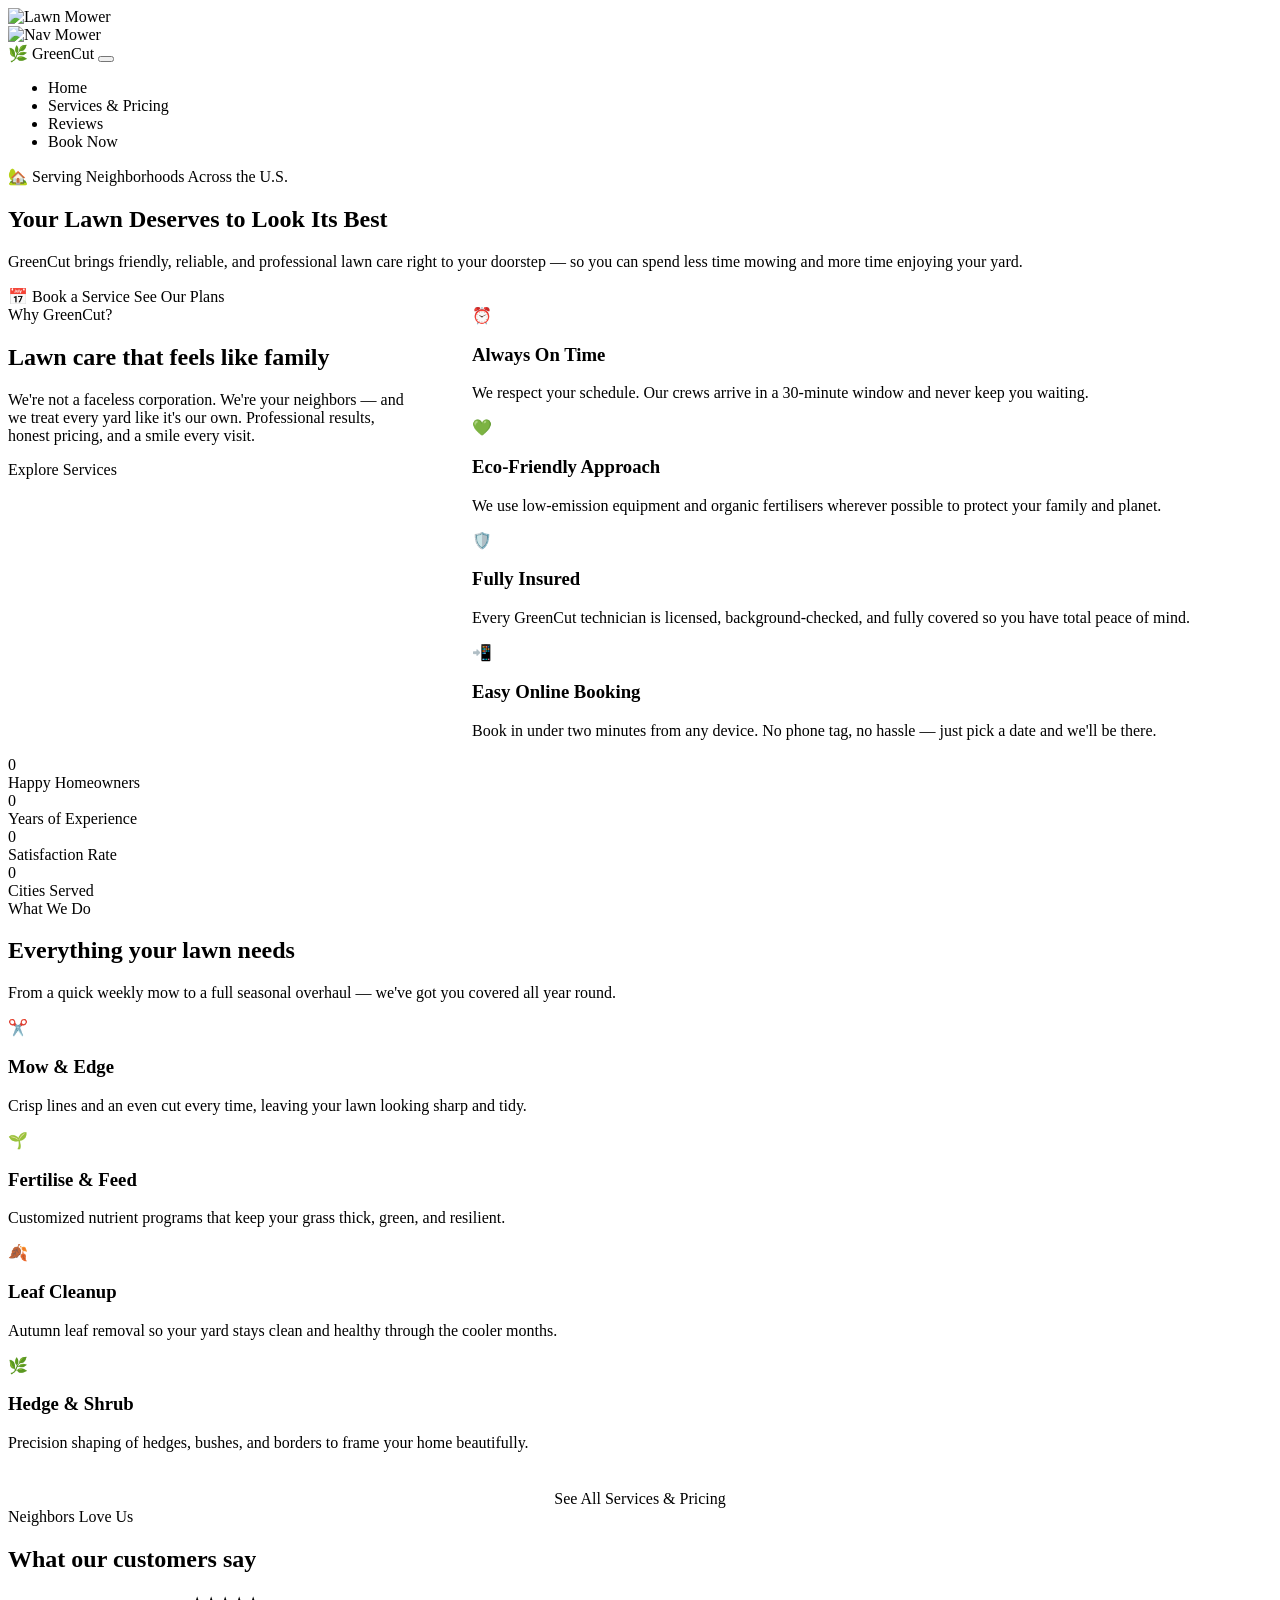
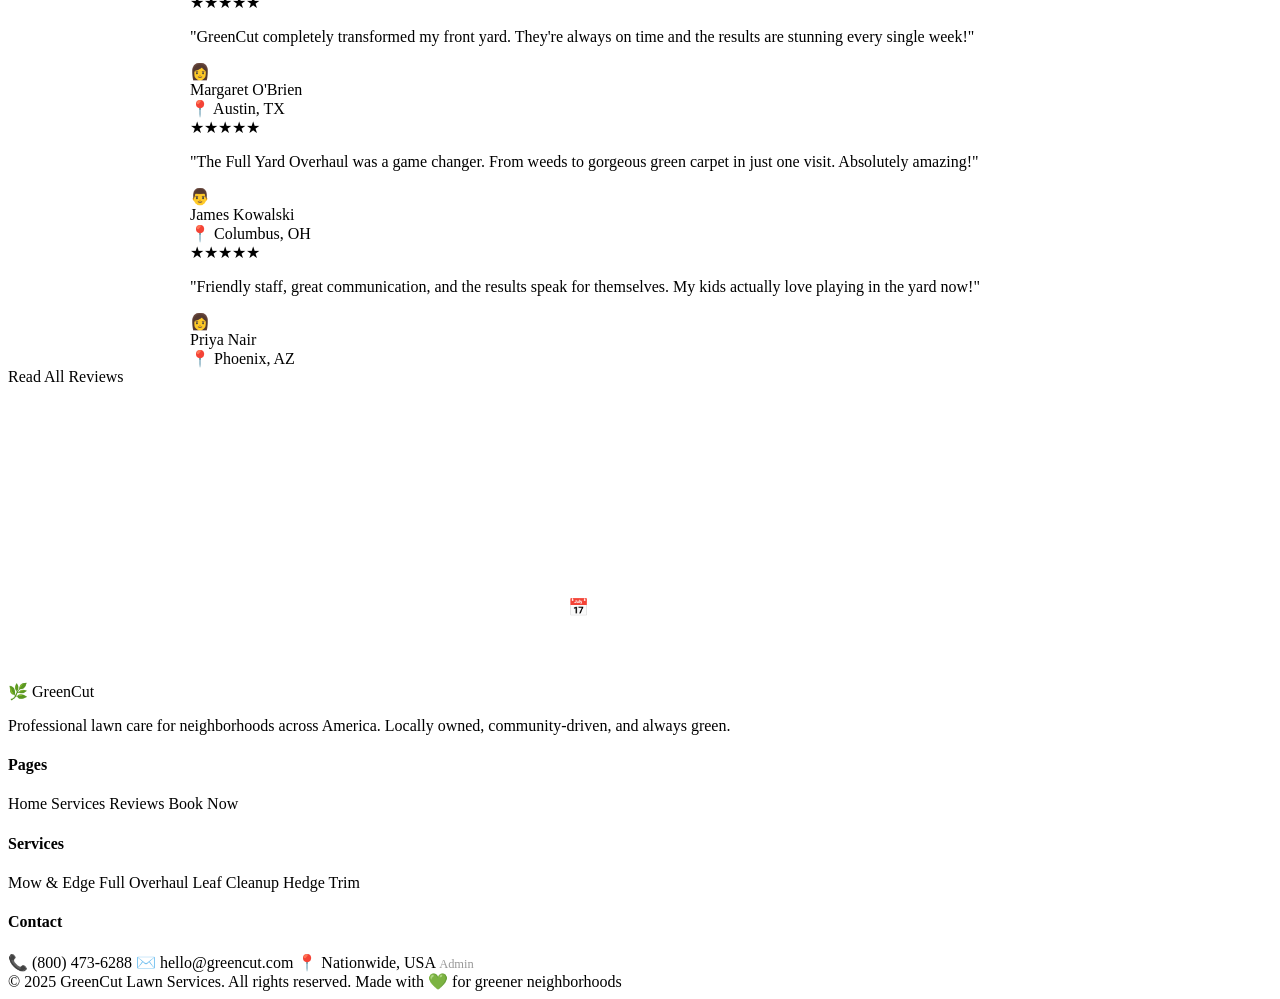
<file: src/main/resources/templates/index.html>
<!DOCTYPE html>
<html lang="en" xmlns:th="http://www.thymeleaf.org">
<head>
  <meta charset="UTF-8"/>
  <meta name="viewport" content="width=device-width, initial-scale=1.0"/>
  <title th:text="${company.name} + ' – Lawn Care in ' + ${company.city}">Company Name – Lawn Care</title>
  <link rel="stylesheet" th:href="@{/style.css}"/>
</head>
<body>

<!-- TOAST -->
<div id="gc-toast" class="toast"></div>

<!-- SIDEBAR MOWER -->
<div id="sidebar-mower">
  <img th:src="@{/lawnmover.png}" alt="Lawn Mower">
  <div id="mower-trail"></div>
</div>

<!-- NAVBAR -->
<nav id="navbar">
  <div id="nav-cut-overlay"></div>
  <img id="nav-mower" th:src="@{/lawnmover.png}" alt="Nav Mower">

  <div class="nav-inner">
    <a class="nav-logo" th:href="@{/}">
      <span class="logo-leaf">🌿</span> <span th:text="${company.name}">GreenCut</span>
    </a>
    <button class="hamburger" aria-label="Menu">
      <span></span><span></span><span></span>
    </button>
    <ul class="nav-links">
      <li><a th:href="@{/}" class="active">Home</a></li>
      <li><a th:href="@{/services}">Services & Pricing</a></li>
      <li><a th:href="@{/reviews}">Reviews</a></li>
      <li><a th:href="@{/booking}" class="nav-cta">Book Now</a></li>
    </ul>
  </div>
</nav>

<!-- HERO -->
<section class="hero">
  <div class="hero-content">
    <span class="hero-eyebrow" th:text="'🏡 Serving ' + ${company.city} + ' Since ' + ${company.foundedYear}">🏡 Serving Neighborhoods Across the U.S.</span>
    <h1>Your Lawn Deserves to Look Its Best</h1>
    <p th:text="${company.name} + ' brings friendly, reliable, and professional lawn care right to your doorstep — so you can spend less time mowing and more time enjoying your yard.'">
      GreenCut brings friendly, reliable, and professional lawn care right to your doorstep — so you can spend less time mowing and more time enjoying your yard.
    </p>
    <div class="hero-btns">
      <a th:href="@{/booking}" class="btn btn-primary">📅 Book a Service</a>
      <a th:href="@{/services}" class="btn btn-outline">See Our Plans</a>
    </div>
  </div>
</section>

<!-- WHY GREENCUT -->
<div class="section">
  <div style="display:flex;align-items:flex-start;gap:64px;flex-wrap:wrap">
    <div style="flex:1;min-width:280px">
      <span class="section-tag" th:text="'Why ' + ${company.name} + '?'">Why GreenCut?</span>
      <h2 class="section-heading">Lawn care that feels like family</h2>
      <p class="section-sub">We're not a faceless corporation. We're your neighbors — and we treat every yard like it's our own. Professional results, honest pricing, and a smile every visit.</p>
      <a th:href="@{/services}" class="btn btn-green" style="margin-top:28px">Explore Services</a>
    </div>
    <div class="card-grid" style="flex:2;min-width:280px;margin-top:0">
      <div class="card">
        <div class="card-icon">⏰</div>
        <h3>Always On Time</h3>
        <p>We respect your schedule. Our crews arrive in a 30-minute window and never keep you waiting.</p>
      </div>
      <div class="card">
        <div class="card-icon">💚</div>
        <h3>Eco-Friendly Approach</h3>
        <p>We use low-emission equipment and organic fertilisers wherever possible to protect your family and planet.</p>
      </div>
      <div class="card">
        <div class="card-icon">🛡️</div>
        <h3>Fully Insured</h3>
        <p>Every <span th:text="${company.name}">GreenCut</span> technician is licensed, background-checked, and fully covered so you have total peace of mind.</p>
      </div>
      <div class="card">
        <div class="card-icon">📲</div>
        <h3>Easy Online Booking</h3>
        <p>Book in under two minutes from any device. No phone tag, no hassle — just pick a date and we'll be there.</p>
      </div>
    </div>
  </div>
</div>

<div class="stripe-divider"></div>

<!-- STATS STRIP -->
<div class="stats-strip">
  <div class="stats-inner">
    <div class="stat-item">
      <div class="stat-num count-up" th:attr="data-target=${company.yardsServed}" data-suffix="+">0</div>
      <div class="stat-label">Happy Homeowners</div>
    </div>
    <div class="stat-item">
      <div class="stat-num count-up" th:attr="data-target=${company.yearsExperience}" data-suffix=" yrs">0</div>
      <div class="stat-label">Years of Experience</div>
    </div>
    <div class="stat-item">
      <div class="stat-num count-up" data-target="98" data-suffix="%">0</div>
      <div class="stat-label">Satisfaction Rate</div>
    </div>
    <div class="stat-item">
      <div class="stat-num count-up" data-target="32" data-suffix="">0</div>
      <div class="stat-label">Cities Served</div>
    </div>
  </div>
</div>

<!-- OUR SERVICES PREVIEW -->
<div class="bg-pale">
  <div class="section">
    <div class="centered">
      <span class="section-tag">What We Do</span>
      <h2 class="section-heading">Everything your lawn needs</h2>
      <p class="section-sub">From a quick weekly mow to a full seasonal overhaul — we've got you covered all year round.</p>
    </div>
    <div class="card-grid">
      <div class="card">
        <div class="card-icon">✂️</div>
        <h3>Mow & Edge</h3>
        <p>Crisp lines and an even cut every time, leaving your lawn looking sharp and tidy.</p>
      </div>
      <div class="card">
        <div class="card-icon">🌱</div>
        <h3>Fertilise & Feed</h3>
        <p>Customized nutrient programs that keep your grass thick, green, and resilient.</p>
      </div>
      <div class="card">
        <div class="card-icon">🍂</div>
        <h3>Leaf Cleanup</h3>
        <p>Autumn leaf removal so your yard stays clean and healthy through the cooler months.</p>
      </div>
      <div class="card">
        <div class="card-icon">🌿</div>
        <h3>Hedge & Shrub</h3>
        <p>Precision shaping of hedges, bushes, and borders to frame your home beautifully.</p>
      </div>
    </div>
    <div style="text-align:center;margin-top:38px">
      <a th:href="@{/services}" class="btn btn-green">See All Services & Pricing</a>
    </div>
  </div>
</div>

<!-- TESTIMONIAL SNIPPET -->
<div class="section centered">
  <span class="section-tag">Neighbors Love Us</span>
  <h2 class="section-heading">What our customers say</h2>
  <div class="reviews-grid" style="max-width:900px;margin:0 auto">
    <div class="review-card">
      <div class="stars">★★★★★</div>
      <p class="review-text" th:text="'&quot;' + ${company.name} + ' completely transformed my front yard. They are always on time and the results are stunning every single week!&quot;'">"GreenCut completely transformed my front yard. They're always on time and the results are stunning every single week!"</p>
      <div class="reviewer">
        <div class="reviewer-avatar">👩</div>
        <div class="reviewer-info"><div class="name">Margaret O'Brien</div><div class="location">📍 Austin, TX</div></div>
      </div>
    </div>
    <div class="review-card">
      <div class="stars">★★★★★</div>
      <p class="review-text">"The Full Yard Overhaul was a game changer. From weeds to gorgeous green carpet in just one visit. Absolutely amazing!"</p>
      <div class="reviewer">
        <div class="reviewer-avatar">👨</div>
        <div class="reviewer-info"><div class="name">James Kowalski</div><div class="location">📍 Columbus, OH</div></div>
      </div>
    </div>
    <div class="review-card">
      <div class="stars">★★★★★</div>
      <p class="review-text">"Friendly staff, great communication, and the results speak for themselves. My kids actually love playing in the yard now!"</p>
      <div class="reviewer">
        <div class="reviewer-avatar">👩</div>
        <div class="reviewer-info"><div class="name">Priya Nair</div><div class="location">📍 Phoenix, AZ</div></div>
      </div>
    </div>
  </div>
  <a th:href="@{/reviews}" class="btn btn-green" style="margin-top:36px">Read All Reviews</a>
</div>

<!-- CTA BANNER -->
<div style="background:linear-gradient(135deg,var(--green-dark),var(--green-main));color:#fff;padding:64px 28px;text-align:center">
  <h2 style="font-size:clamp(1.6rem,3.5vw,2.5rem);margin-bottom:14px">Ready for a greener yard?</h2>
  <p style="opacity:.85;font-size:1.05rem;margin-bottom:30px">Book your first service today and get a free lawn health assessment with every visit.</p>
  <a th:href="@{/booking}" class="btn btn-primary" style="font-size:1.05rem;padding:15px 38px">📅 Book My Service</a>
</div>

<!-- FOOTER -->
<footer>
  <div class="footer-inner">
    <div class="footer-brand">
      <div class="logo">🌿 <span th:text="${company.name}">GreenCut</span></div>
      <p th:text="'Professional lawn care for ' + ${company.city} + ' and surrounding areas. Locally owned, community-driven, and always green.'">
        Professional lawn care for neighborhoods across America. Locally owned, community-driven, and always green.
      </p>
    </div>
    <div class="footer-col">
      <h4>Pages</h4>
      <a th:href="@{/}">Home</a>
      <a th:href="@{/services}">Services</a>
      <a th:href="@{/reviews}">Reviews</a>
      <a th:href="@{/booking}">Book Now</a>
    </div>
    <div class="footer-col">
      <h4>Services</h4>
      <a th:href="@{/services}">Mow & Edge</a>
      <a th:href="@{/services}">Full Overhaul</a>
      <a th:href="@{/services}">Leaf Cleanup</a>
      <a th:href="@{/services}">Hedge Trim</a>
    </div>
    <div class="footer-col">
      <h4>Contact</h4>
      <a th:href="'tel:' + ${company.phone}" th:text="'📞 ' + ${company.phone}">📞 (800) 473-6288</a>
      <a th:href="'mailto:' + ${company.email}" th:text="'✉️ ' + ${company.email}">✉️ hello@greencut.com</a>
      <a th:text="'📍 ' + ${company.city}">📍 Nationwide, USA</a>
      <a th:href="@{/admin}" style="opacity:.4;font-size:.78rem;margin-top:10px">Admin</a>
    </div>
  </div>
  <div class="footer-bottom">
    <span th:text="'© 2025 ' + ${company.name} + '. All rights reserved.'">© 2025 GreenCut Lawn Services. All rights reserved.</span>
    <span th:text="'Made with 💚 for ' + ${company.city}">Made with 💚 for greener neighborhoods</span>
  </div>
</footer>

<script th:src="@{/main.js}"></script>
</body>
</html>
</file>
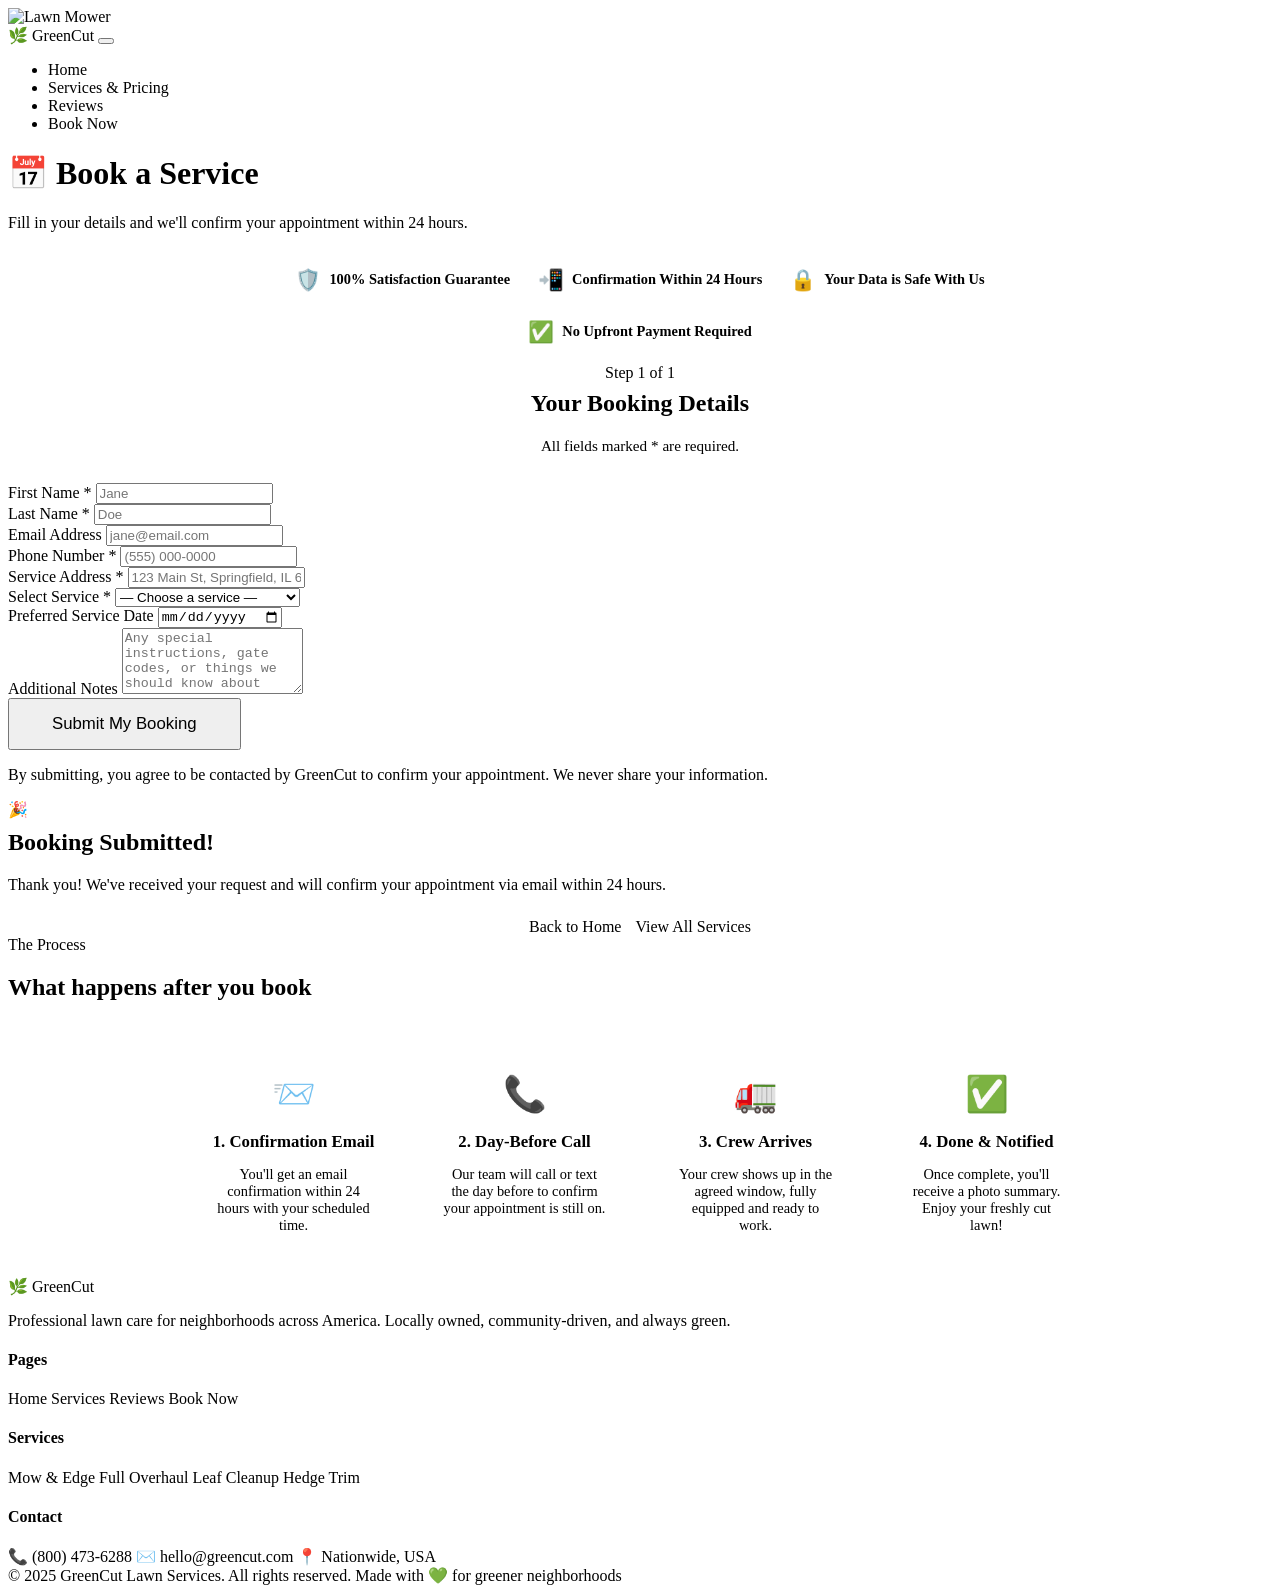
<file: src/main/resources/templates/booking.html>
<!DOCTYPE html>
<html lang="en" xmlns:th="http://www.thymeleaf.org">
<head>
  <meta charset="UTF-8"/>
  <meta name="viewport" content="width=device-width, initial-scale=1.0"/>
  <title th:text="${company.name} + ' — Book a Service'">GreenCut — Book a Service</title>
  <link rel="stylesheet" th:href="@{/style.css}"/>
</head>
<body>

<div id="gc-toast" class="toast"></div>

<!-- SIDEBAR MOWER -->
<div id="sidebar-mower">
  <img th:src="@{/lawnmover.png}" alt="Lawn Mower">
  <div id="mower-trail"></div>
</div>

<!-- NAVBAR -->
<nav id="navbar">
  <div class="nav-inner">
    <a class="nav-logo" th:href="@{/}"><span class="logo-leaf">🌿</span> <span th:text="${company.name}">GreenCut</span></a>
    <button class="hamburger" aria-label="Menu"><span></span><span></span><span></span></button>
    <ul class="nav-links">
      <li><a th:href="@{/}">Home</a></li>
      <li><a th:href="@{/services}">Services & Pricing</a></li>
      <li><a th:href="@{/reviews}">Reviews</a></li>
      <li><a th:href="@{/booking}" class="nav-cta active">Book Now</a></li>
    </ul>
  </div>
</nav>

<!-- PAGE HEADER -->
<div class="page-header">
  <h1>📅 Book a Service</h1>
  <p>Fill in your details and we'll confirm your appointment within 24 hours.</p>
</div>

<!-- TRUST STRIP -->
<div style="background:var(--green-pale);padding:20px 28px">
  <div style="max-width:900px;margin:0 auto;display:flex;flex-wrap:wrap;justify-content:center;gap:28px;text-align:center">
    <div style="display:flex;align-items:center;gap:8px;font-size:.9rem;font-weight:600;color:var(--green-dark)">
      <span style="font-size:1.3rem">🛡️</span> 100% Satisfaction Guarantee
    </div>
    <div style="display:flex;align-items:center;gap:8px;font-size:.9rem;font-weight:600;color:var(--green-dark)">
      <span style="font-size:1.3rem">📲</span> Confirmation Within 24 Hours
    </div>
    <div style="display:flex;align-items:center;gap:8px;font-size:.9rem;font-weight:600;color:var(--green-dark)">
      <span style="font-size:1.3rem">🔒</span> Your Data is Safe With Us
    </div>
    <div style="display:flex;align-items:center;gap:8px;font-size:.9rem;font-weight:600;color:var(--green-dark)">
      <span style="font-size:1.3rem">✅</span> No Upfront Payment Required
    </div>
  </div>
</div>

<!-- BOOKING FORM -->
<div class="form-section-bg">
  <div class="form-container">

    <!-- FORM (hidden once submitted) -->
    <div id="form-wrap" th:unless="${submitted}">
      <div class="form-card">
        <div style="text-align:center;margin-bottom:28px">
          <span class="section-tag">Step 1 of 1</span>
          <h2 class="section-heading" style="margin-top:8px">Your Booking Details</h2>
          <p style="color:var(--text-light);font-size:.95rem;margin-top:6px">All fields marked <span style="color:var(--red-mower)">*</span> are required.</p>
        </div>

        <form method="POST" th:action="@{/booking}" th:object="${bookingRequest}">
          <input type="hidden" th:name="${_csrf.parameterName}" th:value="${_csrf.token}"/>

          <div class="form-grid">

            <div class="form-group">
              <label for="firstName">First Name <span style="color:var(--red-mower)">*</span></label>
              <input type="text" placeholder="Jane" th:field="*{firstName}" required>
            </div>

            <div class="form-group">
              <label for="lastName">Last Name <span style="color:var(--red-mower)">*</span></label>
              <input type="text" placeholder="Doe" th:field="*{lastName}" required>
            </div>

            <div class="form-group">
              <label for="email">Email Address</label>
              <input type="email" placeholder="jane@email.com" th:field="*{email}">
            </div>

            <div class="form-group">
              <label for="phone">Phone Number <span style="color:var(--red-mower)">*</span></label>
              <input type="tel" placeholder="(555) 000-0000" th:field="*{phone}" required>
            </div>

            <div class="form-group full">
              <label for="address">Service Address <span style="color:var(--red-mower)">*</span></label>
              <input type="text" placeholder="123 Main St, Springfield, IL 62701" th:field="*{address}" required>
            </div>

            <div class="form-group">
              <label for="service">Select Service <span style="color:var(--red-mower)">*</span></label>
              <select th:field="*{service}" required>
                <option value="" disabled selected>— Choose a service —</option>
                <option value="mowing">Lawn Mowing</option>
                <option value="trimming">Trimming &amp; Edging</option>
                <option value="cleanup">Seasonal Cleanup</option>
                <option value="irrigation">Irrigation Check</option>
                <option value="fertilizing">Overseeding &amp; Fertilizing</option>
                <option value="full">Full Yard Maintenance Plan</option>
                <option value="addon">Add-On Service</option>
                <option value="other">Not Sure — Just Quote Me</option>
              </select>
            </div>

            <div class="form-group">
              <label for="preferredDate">Preferred Service Date</label>
              <input type="date" th:field="*{preferredDate}">
            </div>

            <div class="form-group full">
              <label for="notes">Additional Notes</label>
              <textarea th:field="*{notes}" rows="4" placeholder="Any special instructions, gate codes, or things we should know about your yard…"></textarea>
            </div>

          </div>

          <div class="form-submit">
            <button type="submit" class="btn btn-primary" style="font-size:1.05rem;padding:14px 42px">
                Submit My Booking
            </button>
          </div>
          <p class="form-note">By submitting, you agree to be contacted by <span th:text="${company.name}">GreenCut</span> to confirm your appointment. We never share your information.</p>
        </form>
      </div>
    </div>

    <!-- SUCCESS STATE -->
    <div id="success-msg" class="success-msg" th:class="${submitted} ? 'success-msg show' : 'success-msg'">
      <div class="big-check">🎉</div>
      <h2 style="color:var(--green-dark);margin-top:10px">Booking Submitted!</h2>
      <p>Thank you! We've received your request and will confirm your appointment via email within 24 hours.</p>
      <div style="margin-top:24px;display:flex;gap:14px;justify-content:center;flex-wrap:wrap">
        <a th:href="@{/}" class="btn btn-green">Back to Home</a>
        <a th:href="@{/services}" class="btn btn-outline" style="color:var(--green-dark);border-color:var(--green-main)">View All Services</a>
      </div>
    </div>

  </div>
</div>

<!-- WHAT HAPPENS NEXT -->
<div class="section centered">
  <span class="section-tag">The Process</span>
  <h2 class="section-heading">What happens after you book</h2>
  <div style="display:grid;grid-template-columns:repeat(auto-fit,minmax(200px,1fr));gap:24px;margin-top:44px;max-width:900px;margin-left:auto;margin-right:auto">
    <div style="background:var(--white);border-radius:var(--radius);box-shadow:var(--shadow);padding:28px 22px;text-align:center">
      <div style="font-size:2.2rem;margin-bottom:12px">📨</div>
      <h3 style="font-size:1.05rem;margin-bottom:8px">1. Confirmation Email</h3>
      <p style="color:var(--text-light);font-size:.9rem">You'll get an email confirmation within 24 hours with your scheduled time.</p>
    </div>
    <div style="background:var(--white);border-radius:var(--radius);box-shadow:var(--shadow);padding:28px 22px;text-align:center">
      <div style="font-size:2.2rem;margin-bottom:12px">📞</div>
      <h3 style="font-size:1.05rem;margin-bottom:8px">2. Day-Before Call</h3>
      <p style="color:var(--text-light);font-size:.9rem">Our team will call or text the day before to confirm your appointment is still on.</p>
    </div>
    <div style="background:var(--white);border-radius:var(--radius);box-shadow:var(--shadow);padding:28px 22px;text-align:center">
      <div style="font-size:2.2rem;margin-bottom:12px">🚛</div>
      <h3 style="font-size:1.05rem;margin-bottom:8px">3. Crew Arrives</h3>
      <p style="color:var(--text-light);font-size:.9rem">Your crew shows up in the agreed window, fully equipped and ready to work.</p>
    </div>
    <div style="background:var(--white);border-radius:var(--radius);box-shadow:var(--shadow);padding:28px 22px;text-align:center">
      <div style="font-size:2.2rem;margin-bottom:12px">✅</div>
      <h3 style="font-size:1.05rem;margin-bottom:8px">4. Done & Notified</h3>
      <p style="color:var(--text-light);font-size:.9rem">Once complete, you'll receive a photo summary. Enjoy your freshly cut lawn!</p>
    </div>
  </div>
</div>

<!-- FOOTER -->
<footer>
  <div class="footer-inner">
    <div class="footer-brand">
      <div class="logo">🌿 <span th:text="${company.name}">GreenCut</span></div>
      <p th:text="'Professional lawn care for ' + ${company.city} + ' and surrounding areas. Locally owned, community-driven, and always green.'">
        Professional lawn care for neighborhoods across America. Locally owned, community-driven, and always green.
      </p>
    </div>
    <div class="footer-col">
      <h4>Pages</h4>
      <a th:href="@{/}">Home</a>
      <a th:href="@{/services}">Services</a>
      <a th:href="@{/reviews}">Reviews</a>
      <a th:href="@{/booking}">Book Now</a>
    </div>
    <div class="footer-col">
      <h4>Services</h4>
      <a th:href="@{/services}">Mow & Edge</a>
      <a th:href="@{/services}">Full Overhaul</a>
      <a th:href="@{/services}">Leaf Cleanup</a>
      <a th:href="@{/services}">Hedge Trim</a>
    </div>
    <div class="footer-col">
      <h4>Contact</h4>
      <a th:href="'tel:' + ${company.phone}" th:text="'📞 ' + ${company.phone}">📞 (800) 473-6288</a>
      <a th:href="'mailto:' + ${company.email}" th:text="'✉️ ' + ${company.email}">✉️ hello@greencut.com</a>
      <a th:text="'📍 ' + ${company.city}">📍 Nationwide, USA</a>
    </div>
  </div>
  <div class="footer-bottom">
    <span th:text="'© 2025 ' + ${company.name} + '. All rights reserved.'">© 2025 GreenCut Lawn Services. All rights reserved.</span>
    <span th:text="'Made with 💚 for ' + ${company.city}">Made with 💚 for greener neighborhoods</span>
  </div>
</footer>

<script th:src="@{/main.js}"></script>
<script>
  // Set min date to today
  document.addEventListener('DOMContentLoaded', () => {
    const dateInput = document.getElementById('preferredDate');
    if (dateInput) {
      const today = new Date().toISOString().split('T')[0];
      dateInput.min = today;
    }
  });
</script>
<div id="gc-success-flag" th:if="${submitted}" data-message="🌿 Booking submitted! We'll confirm within 24 hrs." style="display:none"></div>
</body>
</html>
</file>
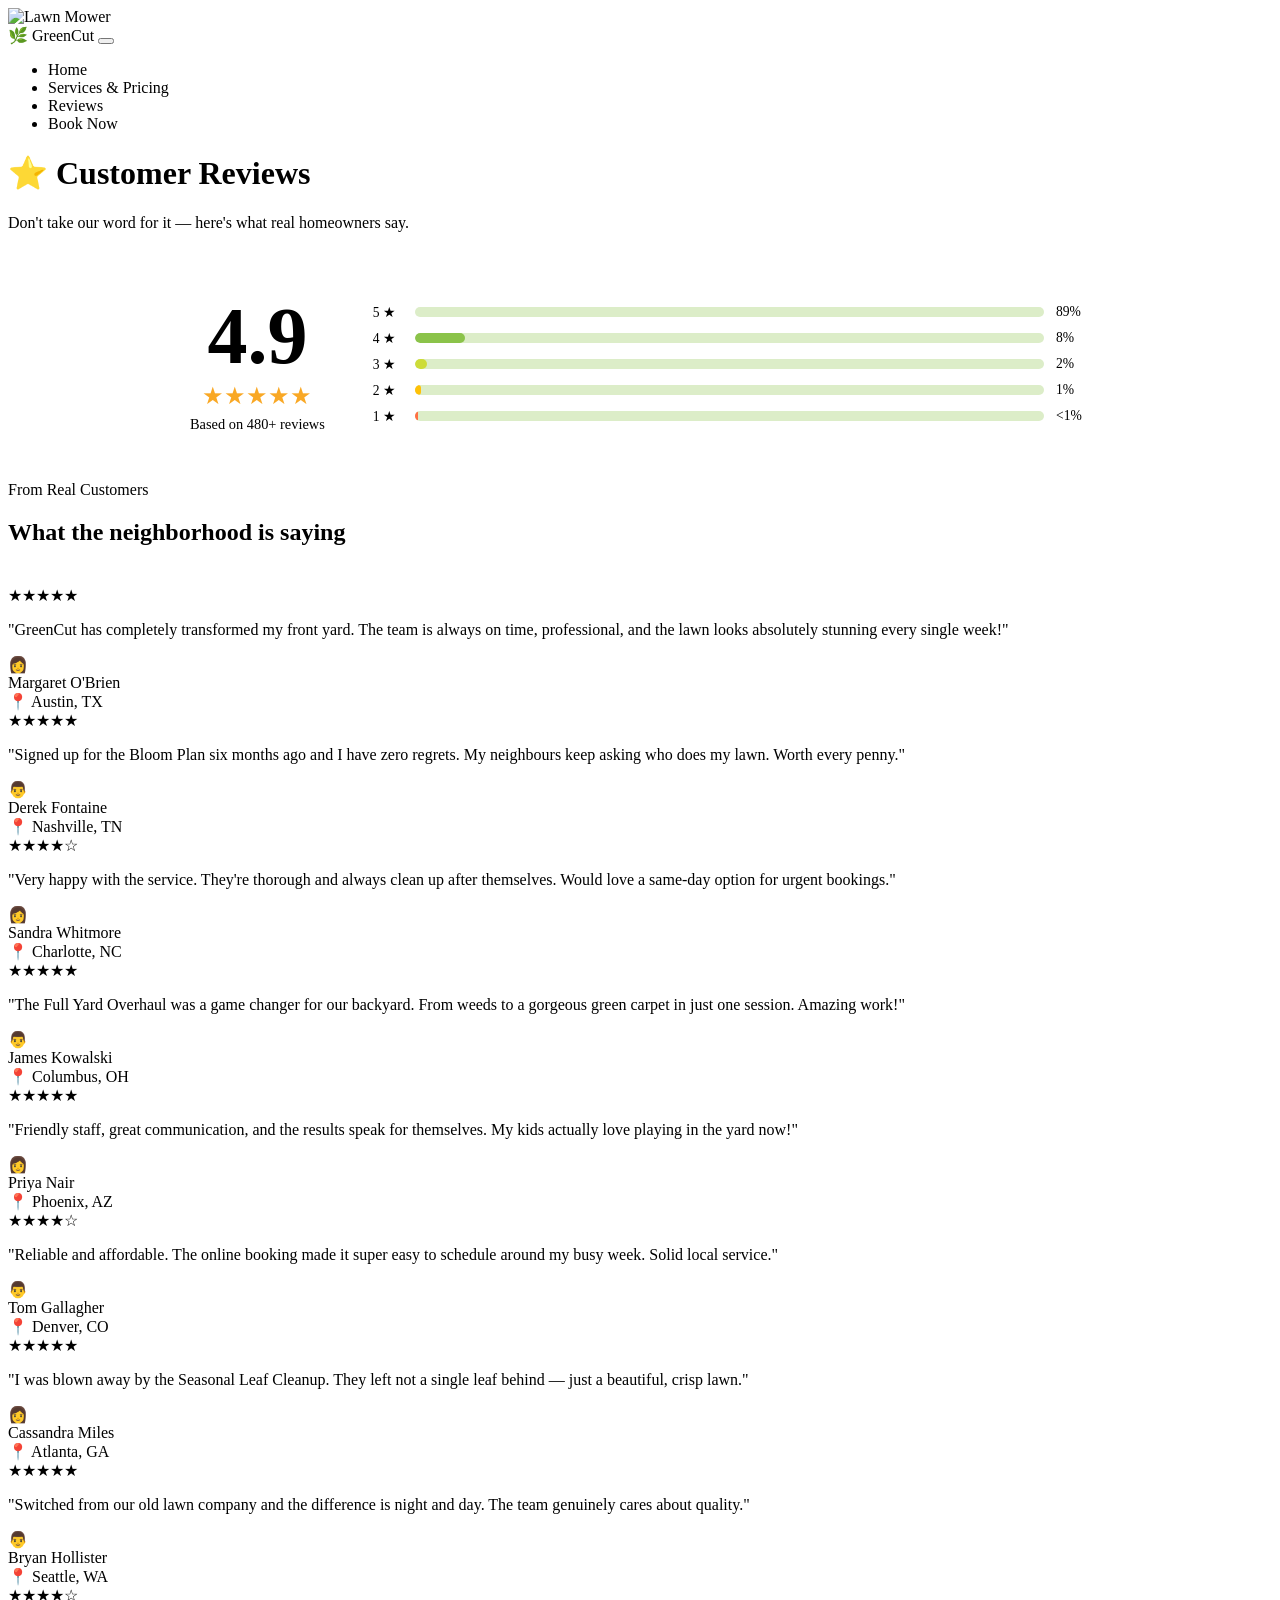
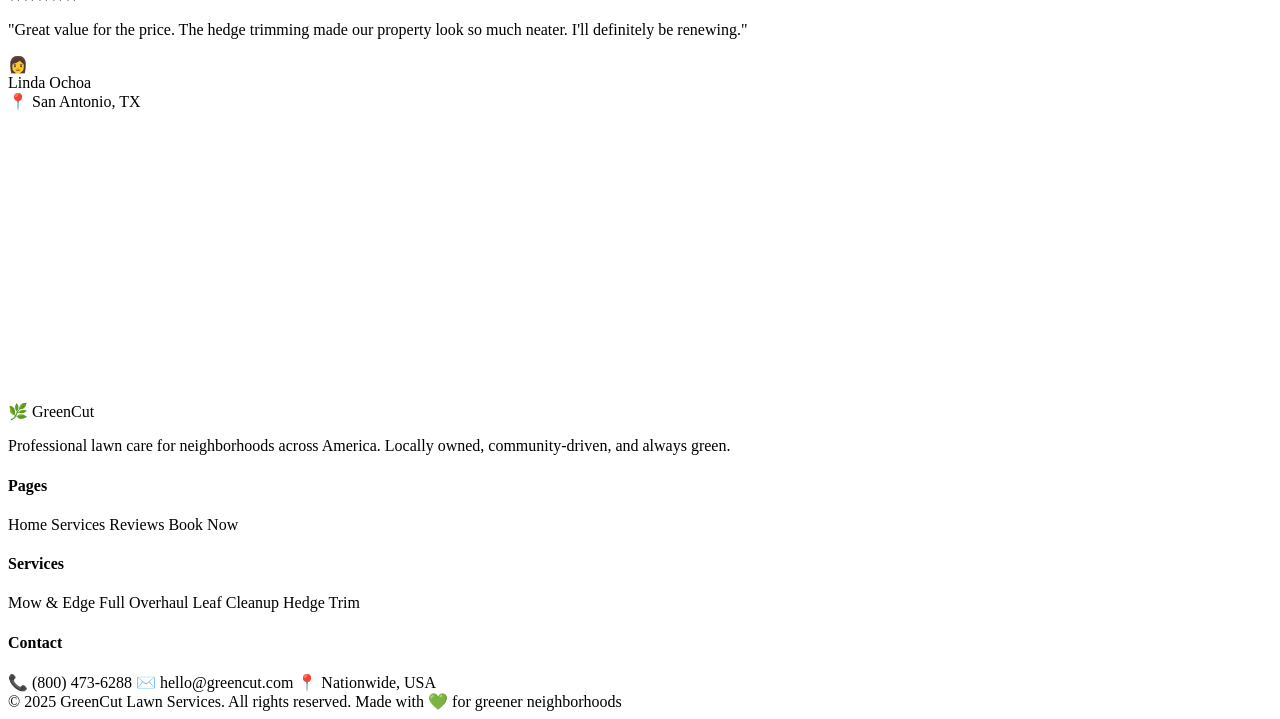
<file: src/main/resources/templates/reviews.html>
<!DOCTYPE html>
<html lang="en" xmlns:th="http://www.thymeleaf.org">
<head>
  <meta charset="UTF-8"/>
  <meta name="viewport" content="width=device-width, initial-scale=1.0"/>
  <title th:text="${company.name} + ' — Customer Reviews'">GreenCut — Customer Reviews</title>
  <link rel="stylesheet" th:href="@{/style.css}"/>
</head>
<body>

<div id="gc-toast" class="toast"></div>

<!-- SIDEBAR MOWER -->
<div id="sidebar-mower">
  <img th:src="@{/lawnmover.png}" alt="Lawn Mower">
  <div id="mower-trail"></div>
</div>

<!-- NAVBAR -->
<nav id="navbar">
  <div class="nav-inner">
    <a class="nav-logo" th:href="@{/}"><span class="logo-leaf">🌿</span> <span th:text="${company.name}">GreenCut</span></a>
    <button class="hamburger" aria-label="Menu"><span></span><span></span><span></span></button>
    <ul class="nav-links">
      <li><a th:href="@{/}">Home</a></li>
      <li><a th:href="@{/services}">Services & Pricing</a></li>
      <li><a th:href="@{/reviews}" class="active">Reviews</a></li>
      <li><a th:href="@{/booking}" class="nav-cta">Book Now</a></li>
    </ul>
  </div>
</nav>

<!-- PAGE HEADER -->
<div class="page-header">
  <h1>⭐ Customer Reviews</h1>
  <p>Don't take our word for it — here's what real homeowners say.</p>
</div>

<!-- RATING SUMMARY -->
<div style="background:var(--green-pale);padding:48px 28px">
  <div style="max-width:900px;margin:0 auto;display:grid;grid-template-columns:auto 1fr;gap:48px;align-items:center;flex-wrap:wrap">
    <div style="text-align:center">
      <div style="font-family:'Playfair Display',serif;font-size:5rem;font-weight:800;color:var(--green-dark);line-height:1">4.9</div>
      <div style="color:#f9a825;font-size:1.5rem;margin:6px 0">★★★★★</div>
      <div style="color:var(--text-light);font-size:.9rem">Based on 480+ reviews</div>
    </div>
    <div style="display:flex;flex-direction:column;gap:9px">
      <div style="display:flex;align-items:center;gap:12px">
        <span style="font-size:.85rem;color:var(--text-light);width:30px">5 ★</span>
        <div style="flex:1;height:10px;background:#dcedc8;border-radius:5px;overflow:hidden"><div style="width:89%;height:100%;background:var(--green-main);border-radius:5px"></div></div>
        <span style="font-size:.85rem;color:var(--text-light);width:34px">89%</span>
      </div>
      <div style="display:flex;align-items:center;gap:12px">
        <span style="font-size:.85rem;color:var(--text-light);width:30px">4 ★</span>
        <div style="flex:1;height:10px;background:#dcedc8;border-radius:5px;overflow:hidden"><div style="width:8%;height:100%;background:#8bc34a;border-radius:5px"></div></div>
        <span style="font-size:.85rem;color:var(--text-light);width:34px">8%</span>
      </div>
      <div style="display:flex;align-items:center;gap:12px">
        <span style="font-size:.85rem;color:var(--text-light);width:30px">3 ★</span>
        <div style="flex:1;height:10px;background:#dcedc8;border-radius:5px;overflow:hidden"><div style="width:2%;height:100%;background:#cddc39;border-radius:5px"></div></div>
        <span style="font-size:.85rem;color:var(--text-light);width:34px">2%</span>
      </div>
      <div style="display:flex;align-items:center;gap:12px">
        <span style="font-size:.85rem;color:var(--text-light);width:30px">2 ★</span>
        <div style="flex:1;height:10px;background:#dcedc8;border-radius:5px;overflow:hidden"><div style="width:1%;height:100%;background:#ffc107;border-radius:5px"></div></div>
        <span style="font-size:.85rem;color:var(--text-light);width:34px">1%</span>
      </div>
      <div style="display:flex;align-items:center;gap:12px">
        <span style="font-size:.85rem;color:var(--text-light);width:30px">1 ★</span>
        <div style="flex:1;height:10px;background:#dcedc8;border-radius:5px;overflow:hidden"><div style="width:.5%;height:100%;background:#ff7043;border-radius:5px"></div></div>
        <span style="font-size:.85rem;color:var(--text-light);width:34px">&lt;1%</span>
      </div>
    </div>
  </div>
</div>

<!-- REVIEWS GRID -->
<div class="section">
  <div class="centered" style="margin-bottom:40px">
    <span class="section-tag">From Real Customers</span>
    <h2 class="section-heading">What the neighborhood is saying</h2>
  </div>
  <div class="reviews-grid" id="reviews-grid">

    <div class="review-card">
      <div class="stars">★★★★★</div>
      <p class="review-text">"GreenCut has completely transformed my front yard. The team is always on time, professional, and the lawn looks absolutely stunning every single week!"</p>
      <div class="reviewer">
        <div class="reviewer-avatar">👩</div>
        <div class="reviewer-info">
          <div class="name">Margaret O'Brien</div>
          <div class="location">📍 Austin, TX</div>
        </div>
      </div>
    </div>

    <div class="review-card">
      <div class="stars">★★★★★</div>
      <p class="review-text">"Signed up for the Bloom Plan six months ago and I have zero regrets. My neighbours keep asking who does my lawn. Worth every penny."</p>
      <div class="reviewer">
        <div class="reviewer-avatar">👨</div>
        <div class="reviewer-info">
          <div class="name">Derek Fontaine</div>
          <div class="location">📍 Nashville, TN</div>
        </div>
      </div>
    </div>

    <div class="review-card">
      <div class="stars">★★★★☆</div>
      <p class="review-text">"Very happy with the service. They're thorough and always clean up after themselves. Would love a same-day option for urgent bookings."</p>
      <div class="reviewer">
        <div class="reviewer-avatar">👩</div>
        <div class="reviewer-info">
          <div class="name">Sandra Whitmore</div>
          <div class="location">📍 Charlotte, NC</div>
        </div>
      </div>
    </div>

    <div class="review-card">
      <div class="stars">★★★★★</div>
      <p class="review-text">"The Full Yard Overhaul was a game changer for our backyard. From weeds to a gorgeous green carpet in just one session. Amazing work!"</p>
      <div class="reviewer">
        <div class="reviewer-avatar">👨</div>
        <div class="reviewer-info">
          <div class="name">James Kowalski</div>
          <div class="location">📍 Columbus, OH</div>
        </div>
      </div>
    </div>

    <div class="review-card">
      <div class="stars">★★★★★</div>
      <p class="review-text">"Friendly staff, great communication, and the results speak for themselves. My kids actually love playing in the yard now!"</p>
      <div class="reviewer">
        <div class="reviewer-avatar">👩</div>
        <div class="reviewer-info">
          <div class="name">Priya Nair</div>
          <div class="location">📍 Phoenix, AZ</div>
        </div>
      </div>
    </div>

    <div class="review-card">
      <div class="stars">★★★★☆</div>
      <p class="review-text">"Reliable and affordable. The online booking made it super easy to schedule around my busy week. Solid local service."</p>
      <div class="reviewer">
        <div class="reviewer-avatar">👨</div>
        <div class="reviewer-info">
          <div class="name">Tom Gallagher</div>
          <div class="location">📍 Denver, CO</div>
        </div>
      </div>
    </div>

    <div class="review-card">
      <div class="stars">★★★★★</div>
      <p class="review-text">"I was blown away by the Seasonal Leaf Cleanup. They left not a single leaf behind — just a beautiful, crisp lawn."</p>
      <div class="reviewer">
        <div class="reviewer-avatar">👩</div>
        <div class="reviewer-info">
          <div class="name">Cassandra Miles</div>
          <div class="location">📍 Atlanta, GA</div>
        </div>
      </div>
    </div>

    <div class="review-card">
      <div class="stars">★★★★★</div>
      <p class="review-text">"Switched from our old lawn company and the difference is night and day. The team genuinely cares about quality."</p>
      <div class="reviewer">
        <div class="reviewer-avatar">👨</div>
        <div class="reviewer-info">
          <div class="name">Bryan Hollister</div>
          <div class="location">📍 Seattle, WA</div>
        </div>
      </div>
    </div>

    <div class="review-card">
      <div class="stars">★★★★☆</div>
      <p class="review-text">"Great value for the price. The hedge trimming made our property look so much neater. I'll definitely be renewing."</p>
      <div class="reviewer">
        <div class="reviewer-avatar">👩</div>
        <div class="reviewer-info">
          <div class="name">Linda Ochoa</div>
          <div class="location">📍 San Antonio, TX</div>
        </div>
      </div>
    </div>

  </div>
</div>

<!-- LEAVE A REVIEW NUDGE -->
<div style="background:var(--green-dark);color:#fff;padding:60px 28px;text-align:center">
  <h2 style="font-size:clamp(1.6rem,3vw,2.3rem);margin-bottom:12px" th:text="'A ' + ${company.name} + ' customer?'">A GreenCut customer?</h2>
  <p style="opacity:.82;margin-bottom:28px;max-width:500px;margin-left:auto;margin-right:auto">We'd love to hear about your experience. Drop us a note or leave a Google review — it helps us keep growing and improving.</p>
  <a th:href="@{/booking}" class="btn btn-primary">Book Another Visit</a>
</div>

<!-- FOOTER -->
<footer>
  <div class="footer-inner">
    <div class="footer-brand">
      <div class="logo">🌿 <span th:text="${company.name}">GreenCut</span></div>
      <p th:text="'Professional lawn care for ' + ${company.city} + ' and surrounding areas. Locally owned, community-driven, and always green.'">
        Professional lawn care for neighborhoods across America. Locally owned, community-driven, and always green.
      </p>
    </div>
    <div class="footer-col">
      <h4>Pages</h4>
      <a th:href="@{/}">Home</a>
      <a th:href="@{/services}">Services</a>
      <a th:href="@{/reviews}">Reviews</a>
      <a th:href="@{/booking}">Book Now</a>
    </div>
    <div class="footer-col">
      <h4>Services</h4>
      <a th:href="@{/services}">Mow & Edge</a>
      <a th:href="@{/services}">Full Overhaul</a>
      <a th:href="@{/services}">Leaf Cleanup</a>
      <a th:href="@{/services}">Hedge Trim</a>
    </div>
    <div class="footer-col">
      <h4>Contact</h4>
      <a th:href="'tel:' + ${company.phone}" th:text="'📞 ' + ${company.phone}">📞 (800) 473-6288</a>
      <a th:href="'mailto:' + ${company.email}" th:text="'✉️ ' + ${company.email}">✉️ hello@greencut.com</a>
      <a th:text="'📍 ' + ${company.city}">📍 Nationwide, USA</a>
    </div>
  </div>
  <div class="footer-bottom">
    <span th:text="'© 2025 ' + ${company.name} + '. All rights reserved.'">© 2025 GreenCut Lawn Services. All rights reserved.</span>
    <span th:text="'Made with 💚 for ' + ${company.city}">Made with 💚 for greener neighborhoods</span>
  </div>
</footer>

<script th:src="@{/main.js}"></script>
</body>
</html>
</file>
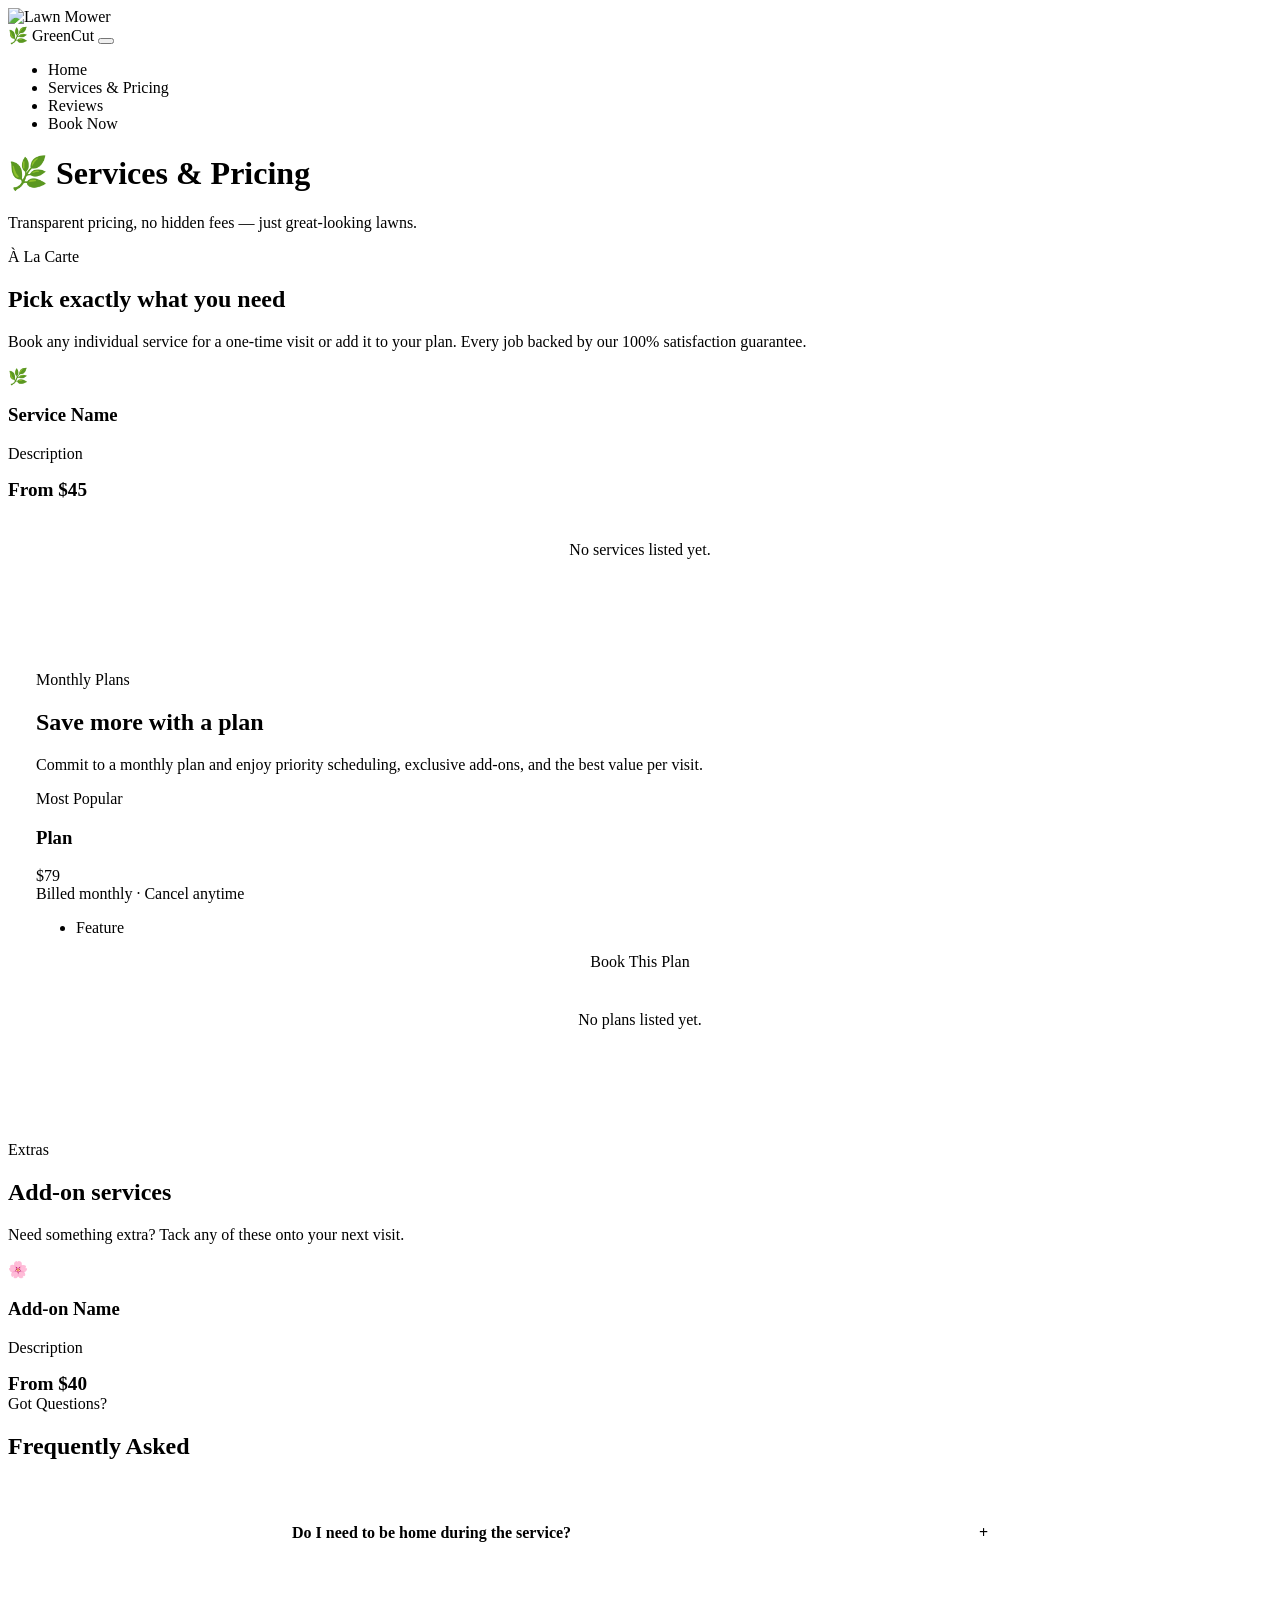
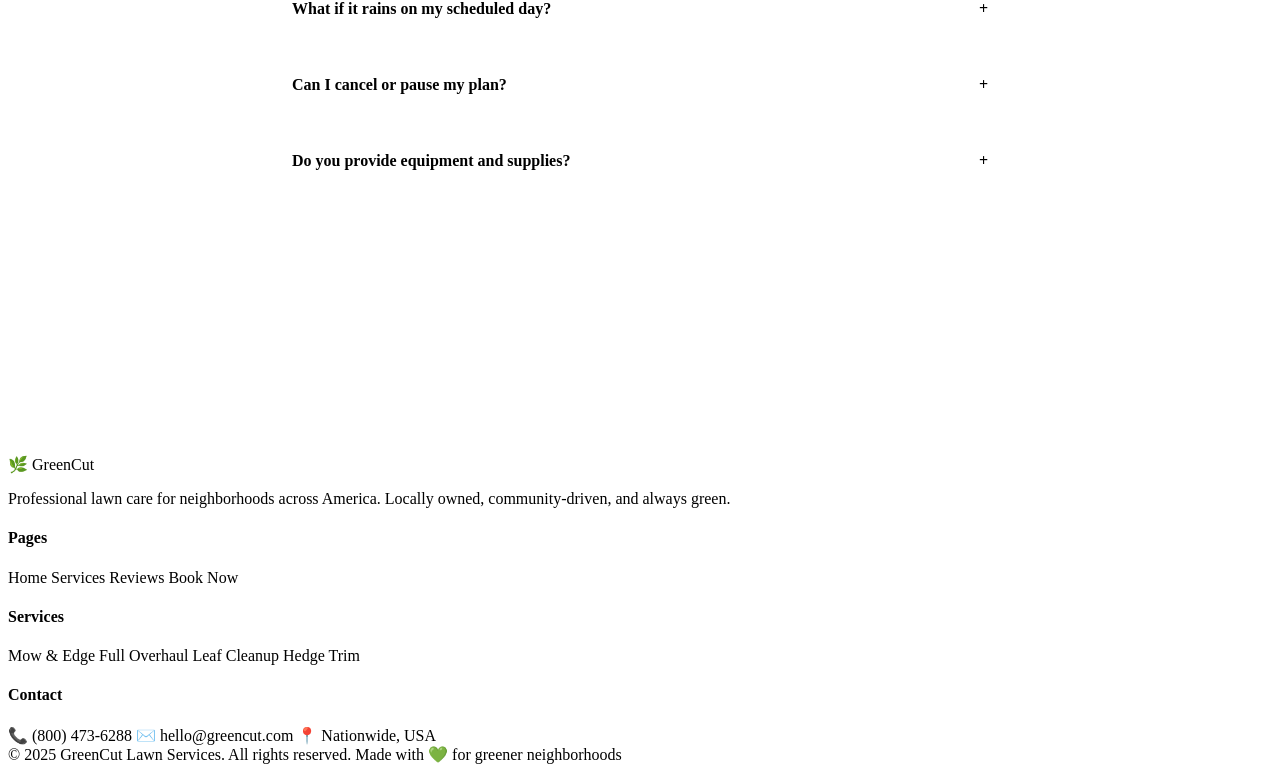
<file: src/main/resources/templates/services.html>
<!DOCTYPE html>
<html lang="en" xmlns:th="http://www.thymeleaf.org">
<head>
  <meta charset="UTF-8"/>
  <meta name="viewport" content="width=device-width, initial-scale=1.0"/>
  <title th:text="${company.name} + ' — Services & Pricing'">GreenCut — Services & Pricing</title>
  <link rel="stylesheet" th:href="@{/style.css}"/>
</head>
<body>

<div id="gc-toast" class="toast"></div>

<!-- SIDEBAR MOWER -->
<div id="sidebar-mower">
  <img th:src="@{/lawnmover.png}" alt="Lawn Mower">
  <div id="mower-trail"></div>
</div>

<!-- NAVBAR -->
<nav id="navbar">
  <div class="nav-inner">
    <a class="nav-logo" th:href="@{/}"><span class="logo-leaf">🌿</span> <span th:text="${company.name}">GreenCut</span></a>
    <button class="hamburger" aria-label="Menu"><span></span><span></span><span></span></button>
    <ul class="nav-links">
      <li><a th:href="@{/}">Home</a></li>
      <li><a th:href="@{/services}" class="active">Services & Pricing</a></li>
      <li><a th:href="@{/reviews}">Reviews</a></li>
      <li><a th:href="@{/booking}" class="nav-cta">Book Now</a></li>
    </ul>
  </div>
</nav>

<!-- PAGE HEADER -->
<div class="page-header">
  <h1>🌿 Services & Pricing</h1>
  <p>Transparent pricing, no hidden fees — just great-looking lawns.</p>
</div>

<!-- INDIVIDUAL SERVICES -->
<div class="section">
  <div class="centered">
    <span class="section-tag">À La Carte</span>
    <h2 class="section-heading">Pick exactly what you need</h2>
    <p class="section-sub">Book any individual service for a one-time visit or add it to your plan. Every job backed by our 100% satisfaction guarantee.</p>
  </div>
  <div class="card-grid" id="services-grid">
    <div class="card" th:each="svc : ${services}">
      <div class="card-icon" th:text="${svc.icon}">🌿</div>
      <h3 th:text="${svc.name}">Service Name</h3>
      <p th:text="${svc.description}">Description</p>
      <div style="margin-top:14px;font-family:'Playfair Display',serif;font-size:1.2rem;color:var(--green-dark);font-weight:700;" th:text="${svc.price}">From $45</div>
    </div>
    <div th:if="${#lists.isEmpty(services)}" style="color:var(--text-light);text-align:center;padding:40px;grid-column:1/-1">No services listed yet.</div>
  </div>
</div>

<div class="stripe-divider"></div>

<!-- SUBSCRIPTION PLANS -->
<div class="bg-pale" style="padding:72px 28px">
  <div class="section" style="padding:0">
    <div class="centered">
      <span class="section-tag">Monthly Plans</span>
      <h2 class="section-heading">Save more with a plan</h2>
      <p class="section-sub">Commit to a monthly plan and enjoy priority scheduling, exclusive add-ons, and the best value per visit.</p>
    </div>
    <div class="pricing-grid" id="pricing-grid">
      <div class="pricing-card" th:each="plan : ${plans}" th:classappend="${plan.featured} ? 'featured'">
        <span class="badge-popular" th:if="${plan.featured}">Most Popular</span>
        <h3 th:text="${plan.name}">Plan</h3>
        <div class="price" th:text="${plan.price}">$79</div>
        <div class="freq" th:text="${plan.description}">Billed monthly · Cancel anytime</div>
        <ul>
          <li th:each="feature : ${plan.features}" th:text="${feature}">Feature</li>
        </ul>
        <a th:href="@{/booking}" class="btn btn-green" style="display:block;text-align:center;">Book This Plan</a>
      </div>
      <div th:if="${#lists.isEmpty(plans)}" style="color:var(--text-light);text-align:center;padding:40px;grid-column:1/-1">No plans listed yet.</div>
    </div>
  </div>
</div>

<!-- ADD-ON SERVICES -->
<div class="section" th:if="${not #lists.isEmpty(addons)}">
  <div class="centered">
    <span class="section-tag">Extras</span>
    <h2 class="section-heading">Add-on services</h2>
    <p class="section-sub">Need something extra? Tack any of these onto your next visit.</p>
  </div>
  <div class="card-grid" id="addons-grid">
    <div class="card" th:each="addon : ${addons}">
      <div class="card-icon" th:text="${addon.icon}">🌸</div>
      <h3 th:text="${addon.name}">Add-on Name</h3>
      <p th:text="${addon.description}">Description</p>
      <div style="margin-top:14px;font-family:'Playfair Display',serif;font-size:1.2rem;color:var(--green-dark);font-weight:700;" th:text="${addon.price}">From $40</div>
    </div>
  </div>
</div>

<!-- FAQ -->
<div class="section">
  <div class="centered" style="margin-bottom:44px">
    <span class="section-tag">Got Questions?</span>
    <h2 class="section-heading">Frequently Asked</h2>
  </div>
  <div style="max-width:740px;margin:0 auto;display:flex;flex-direction:column;gap:18px">

    <details style="background:var(--white);border-radius:var(--radius);box-shadow:var(--shadow);padding:20px 22px;cursor:pointer">
      <summary style="font-weight:700;font-size:1rem;color:var(--text-dark);list-style:none;display:flex;justify-content:space-between;align-items:center">
        Do I need to be home during the service? <span style="color:var(--green-main)">+</span>
      </summary>
      <p style="margin-top:12px;color:var(--text-light);line-height:1.7;font-size:.95rem">Nope! As long as we have access to your yard, our crew can complete the service while you're out. We'll send you a completion notification with photos when we're done.</p>
    </details>

    <details style="background:var(--white);border-radius:var(--radius);box-shadow:var(--shadow);padding:20px 22px;cursor:pointer">
      <summary style="font-weight:700;font-size:1rem;color:var(--text-dark);list-style:none;display:flex;justify-content:space-between;align-items:center">
        What if it rains on my scheduled day? <span style="color:var(--green-main)">+</span>
      </summary>
      <p style="margin-top:12px;color:var(--text-light);line-height:1.7;font-size:.95rem">We monitor weather closely and will reschedule to the next available dry day at no extra charge. You'll always be notified in advance.</p>
    </details>

    <details style="background:var(--white);border-radius:var(--radius);box-shadow:var(--shadow);padding:20px 22px;cursor:pointer">
      <summary style="font-weight:700;font-size:1rem;color:var(--text-dark);list-style:none;display:flex;justify-content:space-between;align-items:center">
        Can I cancel or pause my plan? <span style="color:var(--green-main)">+</span>
      </summary>
      <p style="margin-top:12px;color:var(--text-light);line-height:1.7;font-size:.95rem">Absolutely. All monthly plans are cancel-anytime with no penalty. Just give us 5 days notice before your next billing date.</p>
    </details>

    <details style="background:var(--white);border-radius:var(--radius);box-shadow:var(--shadow);padding:20px 22px;cursor:pointer">
      <summary style="font-weight:700;font-size:1rem;color:var(--text-dark);list-style:none;display:flex;justify-content:space-between;align-items:center">
        Do you provide equipment and supplies? <span style="color:var(--green-main)">+</span>
      </summary>
      <p style="margin-top:12px;color:var(--text-light);line-height:1.7;font-size:.95rem">Yes — our team brings everything needed. You don't need to supply any tools, fertilisers, or bags. We handle it all.</p>
    </details>

  </div>
</div>

<!-- BOTTOM CTA -->
<div style="background:var(--green-dark);color:#fff;padding:56px 28px;text-align:center">
  <h2 style="font-size:clamp(1.6rem,3vw,2.3rem);margin-bottom:12px">Not sure which plan fits?</h2>
  <p style="opacity:.82;margin-bottom:28px" th:text="'Call us at ' + ${company.phone} + ' and we will match you with the perfect service — free of charge.'">Call us and we'll match you with the perfect service — free of charge.</p>
  <a th:href="@{/booking}" class="btn btn-primary">Book Online Now</a>
</div>

<!-- FOOTER -->
<footer>
  <div class="footer-inner">
    <div class="footer-brand">
      <div class="logo">🌿 <span th:text="${company.name}">GreenCut</span></div>
      <p th:text="'Professional lawn care for ' + ${company.city} + ' and surrounding areas. Locally owned, community-driven, and always green.'">
        Professional lawn care for neighborhoods across America. Locally owned, community-driven, and always green.
      </p>
    </div>
    <div class="footer-col">
      <h4>Pages</h4>
      <a th:href="@{/}">Home</a>
      <a th:href="@{/services}">Services</a>
      <a th:href="@{/reviews}">Reviews</a>
      <a th:href="@{/booking}">Book Now</a>
    </div>
    <div class="footer-col">
      <h4>Services</h4>
      <a th:href="@{/services}">Mow & Edge</a>
      <a th:href="@{/services}">Full Overhaul</a>
      <a th:href="@{/services}">Leaf Cleanup</a>
      <a th:href="@{/services}">Hedge Trim</a>
    </div>
    <div class="footer-col">
      <h4>Contact</h4>
      <a th:href="'tel:' + ${company.phone}" th:text="'📞 ' + ${company.phone}">📞 (800) 473-6288</a>
      <a th:href="'mailto:' + ${company.email}" th:text="'✉️ ' + ${company.email}">✉️ hello@greencut.com</a>
      <a th:text="'📍 ' + ${company.city}">📍 Nationwide, USA</a>
    </div>
  </div>
  <div class="footer-bottom">
    <span th:text="'© 2025 ' + ${company.name} + '. All rights reserved.'">© 2025 GreenCut Lawn Services. All rights reserved.</span>
    <span th:text="'Made with 💚 for ' + ${company.city}">Made with 💚 for greener neighborhoods</span>
  </div>
</footer>

<script th:src="@{/main.js}"></script>
</body>
</html>
</file>
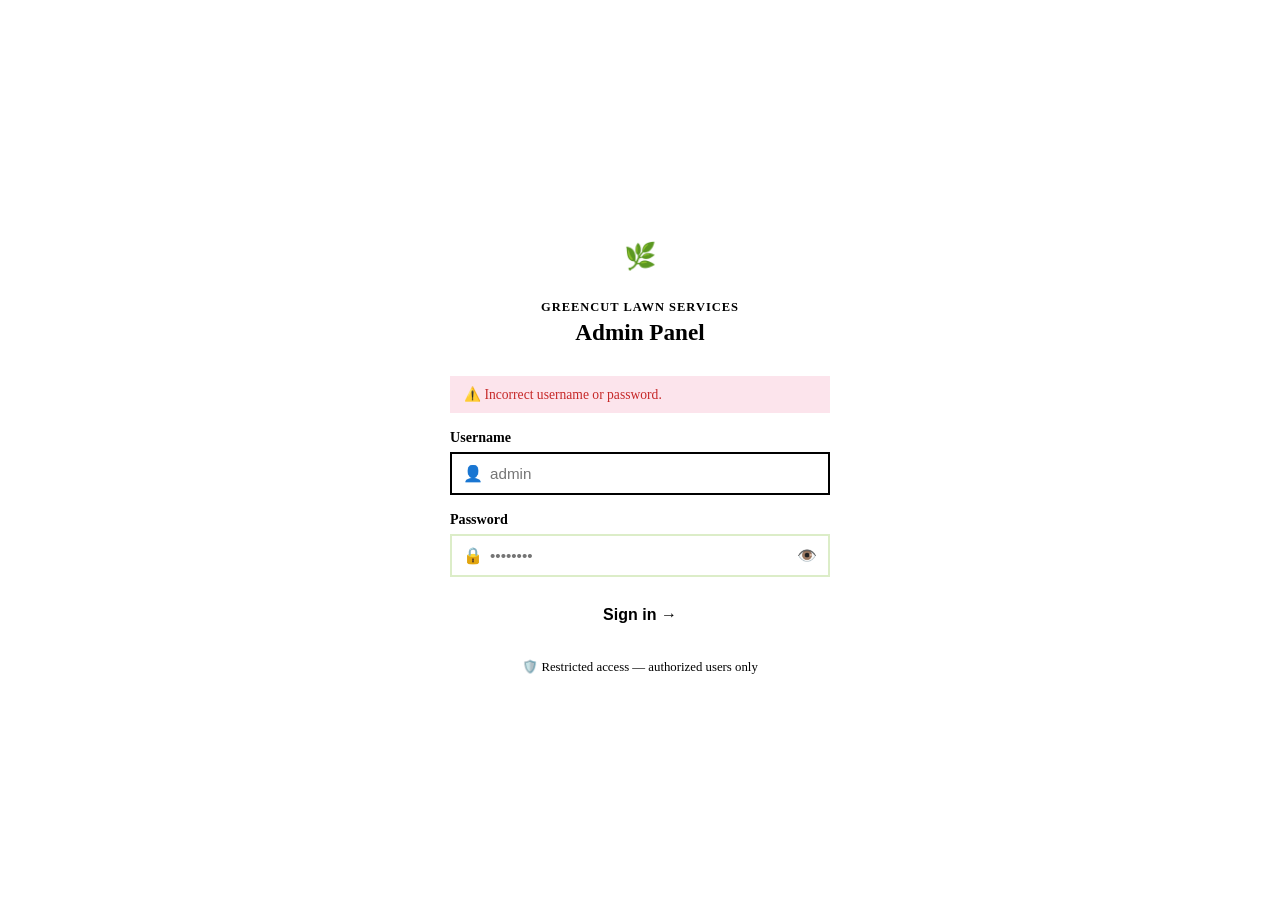
<file: src/main/resources/templates/admin/adminLogin.html>
<!DOCTYPE html>
<html lang="en" xmlns:th="http://www.thymeleaf.org">
<head>
    <meta charset="UTF-8"/>
    <meta name="viewport" content="width=device-width, initial-scale=1.0"/>
    <title th:text="${company != null ? company.name + ' — Admin Login' : 'Admin Login'}">GreenCut — Admin Login</title>
    <link rel="stylesheet" th:href="@{/style.css}"/>
    <style>
        body {
            min-height: 100vh;
            display: flex; align-items: center; justify-content: center;
            background: var(--green-pale);
        }
        .login-box {
            background: var(--white); border-radius: var(--radius);
            padding: 44px 40px;
            box-shadow: var(--shadow-lg);
            width: 100%; max-width: 380px;
        }
        .login-header { text-align: center; margin-bottom: 30px; }
        .login-icon {
            width: 56px; height: 56px; border-radius: 16px;
            background: var(--green-dark);
            display: flex; align-items: center; justify-content: center;
            font-size: 26px; margin: 0 auto 16px;
        }
        .login-business {
            font-size: .78rem; font-weight: 700; letter-spacing: .08em;
            text-transform: uppercase; color: var(--text-light); margin-bottom: 4px;
        }
        .login-header h1 {
            font-size: 1.45rem; font-weight: 800;
            color: var(--green-dark); margin: 0;
        }
        .form-group { margin-bottom: 16px; }
        .form-group label {
            display: block; font-size: .88rem; font-weight: 700;
            color: var(--text-dark); margin-bottom: 6px;
        }
        .input-wrap { position: relative; display: flex; align-items: center; }
        .input-wrap .input-icon {
            position: absolute; left: 13px; font-size: 16px; pointer-events: none;
        }
        .input-wrap input {
            width: 100%; padding: 11px 40px 11px 38px;
            border: 2px solid #dcedc8; border-radius: var(--radius-sm);
            font-family: 'Nunito', sans-serif; font-size: .95rem;
            color: var(--text-dark); background: var(--cream);
            outline: none; transition: border-color var(--transition);
            box-sizing: border-box;
        }
        .input-wrap input:focus { border-color: var(--green-main); background: var(--white); }
        .toggle-eye {
            position: absolute; right: 13px; cursor: pointer;
            font-size: 16px; user-select: none; line-height: 1;
        }
        .error-msg {
            background: #fce4ec; color: #c62828;
            font-size: .85rem; padding: 10px 14px;
            border-radius: var(--radius-sm); margin-bottom: 16px;
            display: flex; align-items: center; gap: 8px;
        }
        .btn-login {
            width: 100%; background: var(--green-dark); color: var(--white);
            border: none; cursor: pointer; padding: 13px;
            border-radius: 40px; font-family: 'Nunito', sans-serif;
            font-size: 1rem; font-weight: 700; margin-top: 6px;
            transition: background var(--transition), transform .15s;
            display: flex; align-items: center; justify-content: center; gap: 8px;
        }
        .btn-login:hover { background: var(--green-main); transform: translateY(-1px); }
        .login-footer {
            text-align: center; font-size: .8rem;
            color: var(--text-light); margin-top: 22px;
        }
    </style>
</head>
<body>
<div class="login-box">
    <div class="login-header">
        <div class="login-icon">🌿</div>
        <p class="login-business" th:text="${company != null ? company.name : 'GreenCut Lawn Services'}">GreenCut Lawn Services</p>
        <h1>Admin Panel</h1>
    </div>

    <div class="error-msg" th:if="${param.error}">
        ⚠️ Incorrect username or password.
    </div>

    <form method="POST" th:action="@{/admin/login}">
        <input type="hidden" th:name="${_csrf.parameterName}" th:value="${_csrf.token}"/>

        <div class="form-group">
            <label for="username">Username</label>
            <div class="input-wrap">
                <span class="input-icon">👤</span>
                <input type="text" id="username" name="username" placeholder="admin" autofocus required/>
            </div>
        </div>
        <div class="form-group">
            <label for="password">Password</label>
            <div class="input-wrap">
                <span class="input-icon">🔒</span>
                <input type="password" id="password" name="password" placeholder="••••••••" required/>
                <span class="toggle-eye" onclick="togglePassword()" id="eyeIcon">👁️</span>
            </div>
        </div>
        <button type="submit" class="btn-login">Sign in →</button>
    </form>

    <p class="login-footer">🛡️ Restricted access — authorized users only</p>
</div>
<script>
    function togglePassword() {
        const input = document.getElementById('password');
        const icon = document.getElementById('eyeIcon');
        if (input.type === 'password') {
            input.type = 'text';
            icon.textContent = '🙈';
        } else {
            input.type = 'password';
            icon.textContent = '👁️';
        }
    }
</script>
</body>
</html>
</file>
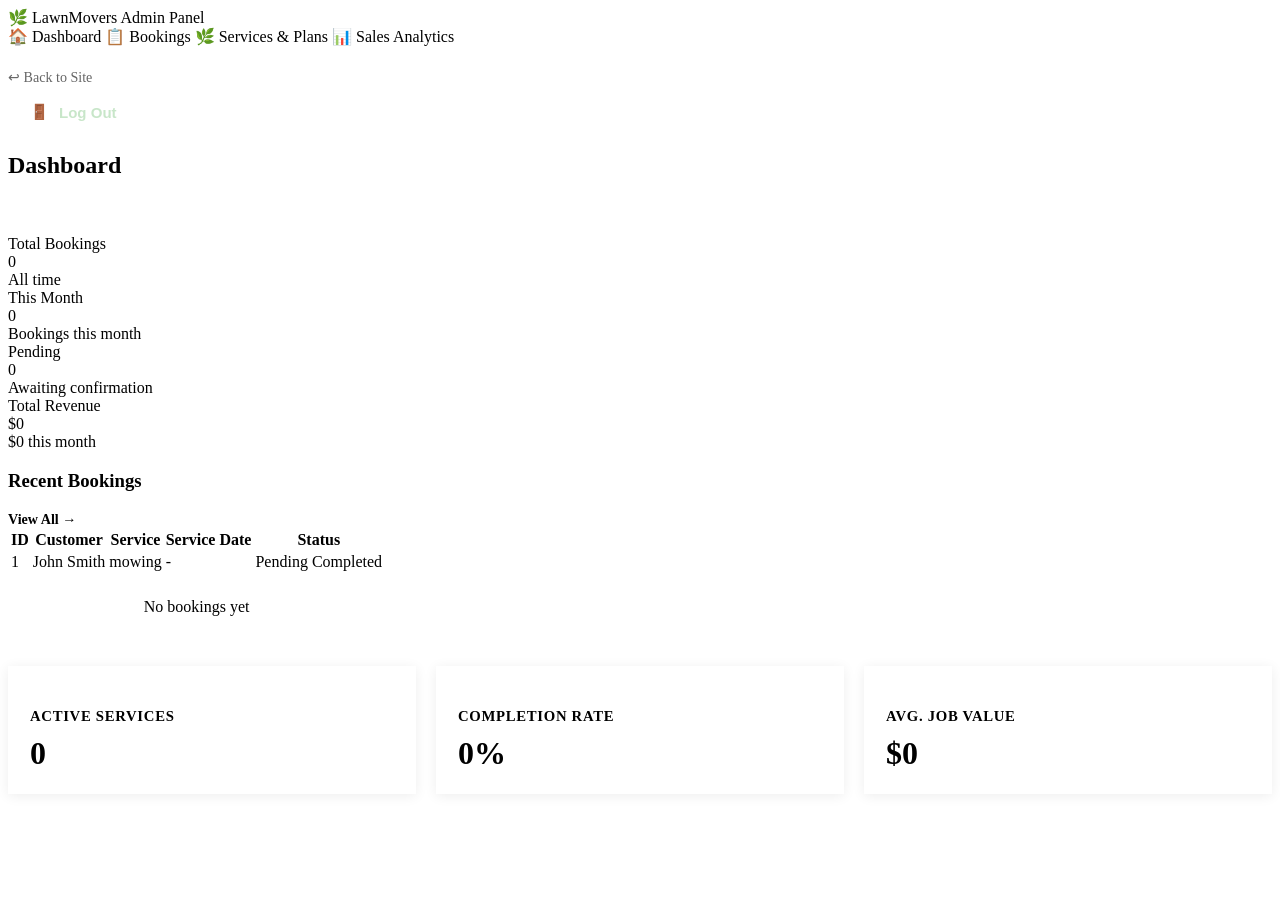
<file: src/main/resources/templates/admin/dashboard.html>
<!DOCTYPE html>
<html lang="en" xmlns:th="http://www.thymeleaf.org">
<head>
  <meta charset="UTF-8"/>
  <meta name="viewport" content="width=device-width, initial-scale=1.0"/>
  <title>Admin — LawnMovers</title>
  <link rel="stylesheet" th:href="@{/style.css}"/>
</head>
<body>
<div id="gc-toast" class="toast"></div>

<div class="admin-layout">

  <!-- SIDEBAR -->
  <aside class="admin-sidebar" id="admin-sidebar">
    <div class="sidebar-logo">
      🌿 LawnMovers
      <span>Admin Panel</span>
    </div>
    <nav class="admin-nav">
      <a data-panel="dashboard" class="active"><span class="nav-icon">🏠</span> Dashboard</a>
      <a data-panel="bookings"><span class="nav-icon">📋</span> Bookings</a>
      <a th:href="@{/admin/services}"><span class="nav-icon">🌿</span> Services & Plans</a>
      <a data-panel="sales"><span class="nav-icon">📊</span> Sales Analytics</a>
      <div style="margin-top:auto;padding:22px 0 0">
        <a th:href="@{/}" style="opacity:.6;font-size:.88rem"><span class="nav-icon">↩</span> Back to Site</a>
        <form th:action="@{/admin/logout}" method="post" style="margin-top:6px">
          <input type="hidden" th:name="${_csrf.parameterName}" th:value="${_csrf.token}"/>
          <button type="submit" class="admin-nav" style="background:none;border:none;width:100%;text-align:left;padding:11px 22px;color:#c8e6c9;font-size:.94rem;font-weight:600;cursor:pointer;display:flex;align-items:center;gap:10px">
            <span class="nav-icon">🚪</span> Log Out
          </button>
        </form>
      </div>
    </nav>
  </aside>

  <!-- MAIN -->
  <div class="admin-main">

    <!-- TOP BAR -->
    <div class="admin-topbar">
      <div style="display:flex;align-items:center;gap:14px">
        <button id="sidebar-toggle" style="display:none;background:none;border:none;cursor:pointer;font-size:1.4rem">☰</button>
        <h2 id="panel-title">Dashboard</h2>
      </div>
      <div style="display:flex;align-items:center;gap:12px">
        <span style="font-size:.85rem;color:var(--text-light)" id="admin-date"></span>
        <div style="width:36px;height:36px;border-radius:50%;background:var(--green-main);display:flex;align-items:center;justify-content:center;color:#fff;font-weight:700">A</div>
      </div>
    </div>

    <div class="admin-content">

      <!-- ===== DASHBOARD PANEL ===== -->
      <div id="panel-dashboard" class="admin-panel">
        <div class="admin-stats">
          <div class="admin-stat-card">
            <div class="stat-label">Total Bookings</div>
            <div class="stat-val" th:text="${totalRequests}">0</div>
            <div class="stat-sub">All time</div>
          </div>
          <div class="admin-stat-card orange">
            <div class="stat-label">This Month</div>
            <div class="stat-val" th:text="${monthBookings}">0</div>
            <div class="stat-sub">Bookings this month</div>
          </div>
          <div class="admin-stat-card purple">
            <div class="stat-label">Pending</div>
            <div class="stat-val" th:text="${pending}">0</div>
            <div class="stat-sub">Awaiting confirmation</div>
          </div>
          <div class="admin-stat-card blue">
            <div class="stat-label">Total Revenue</div>
            <div class="stat-val" th:text="'$' + ${#numbers.formatDecimal(totalRevenue, 1, 0)}">$0</div>
            <div class="stat-sub" th:text="'$' + ${#numbers.formatDecimal(monthRevenue, 1, 0)} + ' this month'">$0 this month</div>
          </div>
        </div>

        <div class="admin-table-wrap">
          <div class="admin-table-header">
            <h3>Recent Bookings</h3>
            <a data-panel="bookings" style="font-size:.88rem;color:var(--green-main);font-weight:700;cursor:pointer">View All →</a>
          </div>
          <table>
            <thead>
              <tr>
                <th>ID</th><th>Customer</th><th>Service</th><th>Service Date</th><th>Status</th>
              </tr>
            </thead>
            <tbody>
              <tr th:each="req : ${recentRequests}">
                <td th:text="${req.id}">1</td>
                <td th:text="${req.firstName + ' ' + req.lastName}">John Smith</td>
                <td th:text="${req.service}">mowing</td>
                <td th:text="${req.preferredDate}">-</td>
                <td>
                  <span th:if="${!req.completed}" class="status-badge pending">Pending</span>
                  <span th:if="${req.completed}" class="status-badge completed">Completed</span>
                </td>
              </tr>
              <tr th:if="${#lists.isEmpty(recentRequests)}">
                <td colspan="5" style="text-align:center;color:var(--text-light);padding:24px">No bookings yet</td>
              </tr>
            </tbody>
          </table>
        </div>

        <!-- Quick stats row -->
        <div style="display:grid;grid-template-columns:repeat(auto-fit,minmax(220px,1fr));gap:20px;margin-top:24px">
          <div style="background:var(--white);border-radius:var(--radius);box-shadow:0 2px 12px rgba(0,0,0,.07);padding:22px">
            <h4 style="font-size:.92rem;color:var(--text-light);text-transform:uppercase;letter-spacing:.7px;margin-bottom:10px">Active Services</h4>
            <div style="font-family:'Playfair Display',serif;font-size:2rem;font-weight:800;color:var(--green-dark)" th:text="${activeServiceCount}">0</div>
          </div>
          <div style="background:var(--white);border-radius:var(--radius);box-shadow:0 2px 12px rgba(0,0,0,.07);padding:22px">
            <h4 style="font-size:.92rem;color:var(--text-light);text-transform:uppercase;letter-spacing:.7px;margin-bottom:10px">Completion Rate</h4>
            <div style="font-family:'Playfair Display',serif;font-size:2rem;font-weight:800;color:var(--green-dark)" th:text="${#numbers.formatDecimal(completionRate, 1, 0)} + '%'">0%</div>
          </div>
          <div style="background:var(--white);border-radius:var(--radius);box-shadow:0 2px 12px rgba(0,0,0,.07);padding:22px">
            <h4 style="font-size:.92rem;color:var(--text-light);text-transform:uppercase;letter-spacing:.7px;margin-bottom:10px">Avg. Job Value</h4>
            <div style="font-family:'Playfair Display',serif;font-size:2rem;font-weight:800;color:var(--green-dark)" th:text="'$' + ${#numbers.formatDecimal(avgJobValue, 1, 0)}">$0</div>
          </div>
        </div>
      </div>

      <!-- ===== BOOKINGS PANEL ===== -->
      <div id="panel-bookings" class="admin-panel" style="display:none">
        <div class="admin-table-wrap">
          <div class="admin-table-header">
            <h3>All Bookings</h3>
            <input type="text" id="booking-search" placeholder="🔍 Search by name, phone, ID…">
          </div>
          <div style="overflow-x:auto">
            <table>
              <thead>
                <tr>
                  <th>ID</th><th>Customer</th><th>Phone</th><th>Service</th><th>Service Date</th><th>Submitted</th><th>Status</th><th>Actions</th>
                </tr>
              </thead>
              <tbody id="bookings-body">
                <tr th:each="req : ${requests}" data-row
                    th:attr="data-search=${#strings.toLowerCase(req.firstName + ' ' + req.lastName + ' ' + (req.email ?: '') + ' ' + req.phone + ' ' + req.id)}">
                  <td><strong th:text="${req.id}">1</strong></td>
                  <td>
                    <span th:text="${req.firstName + ' ' + req.lastName}">John Smith</span>
                    <br/><small style="color:var(--text-light)" th:text="${req.email}">john@email.com</small>
                  </td>
                  <td><a th:href="'tel:' + ${req.phone}" th:text="${req.phone}">555-0000</a></td>
                  <td th:text="${req.service}">mowing</td>
                  <td th:text="${req.preferredDate}">-</td>
                  <td th:text="${#temporals.format(req.submittedAt, 'MMM d, h:mm a')}">Jan 1</td>
                  <td>
                    <span th:if="${!req.completed}" class="status-badge pending">Pending</span>
                    <span th:if="${req.completed}" class="status-badge completed">Completed</span>
                  </td>
                  <td style="white-space:nowrap">
                    <form th:if="${!req.completed}" th:action="@{/admin/requests/{id}/complete(id=${req.id})}" method="post" style="display:inline">
                      <input type="hidden" th:name="${_csrf.parameterName}" th:value="${_csrf.token}"/>
                      <button class="action-btn confirm" title="Mark complete">✓</button>
                    </form>
                    <form th:if="${req.completed}" th:action="@{/admin/requests/{id}/reopen(id=${req.id})}" method="post" style="display:inline">
                      <input type="hidden" th:name="${_csrf.parameterName}" th:value="${_csrf.token}"/>
                      <button class="action-btn edit" title="Reopen">↺</button>
                    </form>
                    <form th:action="@{/admin/requests/{id}/delete(id=${req.id})}" method="post" style="display:inline"
                          onsubmit="return confirm('Delete this booking?')">
                      <input type="hidden" th:name="${_csrf.parameterName}" th:value="${_csrf.token}"/>
                      <button class="action-btn delete" title="Delete">🗑</button>
                    </form>
                  </td>
                </tr>
                <tr th:if="${#lists.isEmpty(requests)}">
                  <td colspan="8" style="text-align:center;color:var(--text-light);padding:30px">No bookings yet.</td>
                </tr>
                <tr th:unless="${#lists.isEmpty(requests)}" data-empty-state style="display:none">
                  <td colspan="8" style="text-align:center;color:var(--text-light);padding:30px">No bookings match your search.</td>
                </tr>
              </tbody>
            </table>
          </div>
        </div>
      </div>

      <!-- ===== SALES PANEL ===== -->
      <div id="panel-sales" class="admin-panel" style="display:none">

        <div class="admin-stats" style="margin-bottom:26px">
          <div class="admin-stat-card">
            <div class="stat-label">Yearly Revenue</div>
            <div class="stat-val" th:text="'$' + ${#numbers.formatDecimal(yearRevenue, 1, 0)}">$0</div>
            <div class="stat-sub" th:text="${currentYearLabel}">2026</div>
          </div>
          <div class="admin-stat-card orange">
            <div class="stat-label">Yearly Bookings</div>
            <div class="stat-val" th:text="${yearBookings}">0</div>
            <div class="stat-sub">Submitted this year</div>
          </div>
        </div>

        <div class="chart-row">
          <div class="chart-box">
            <h3>📈 Monthly Revenue (Last 6 Months)</h3>
            <div class="bar-chart" id="bar-chart">
              <div style="color:var(--text-light);font-size:.85rem;padding:20px">Loading…</div>
            </div>
          </div>
          <div class="chart-box">
            <h3>📦 Booking Volume</h3>
            <div class="bar-chart" id="vol-chart">
              <div style="color:var(--text-light);font-size:.85rem;padding:20px">Loading…</div>
            </div>
          </div>
        </div>

        <div class="chart-box" style="margin-bottom:28px">
          <h3>🥧 Bookings by Service</h3>
          <div class="donut-area" style="margin-top:16px">
            <div id="donut-svg"></div>
            <div class="donut-legend" id="donut-legend">
              <div style="color:var(--text-light);font-size:.85rem">Loading…</div>
            </div>
          </div>
        </div>

        <p style="font-size:.78rem;color:var(--text-light);margin-top:-8px">
          Revenue figures are estimated from each booking's selected service — see <code>SERVICE_PRICE_ESTIMATES</code> in AdminController to match your real prices.
        </p>

      </div><!-- /sales panel -->

    </div><!-- /admin-content -->
  </div><!-- /admin-main -->
</div><!-- /admin-layout -->

<script th:inline="javascript">
  /*<![CDATA[*/
  window.monthlyChartData = /*[[${monthlyChart}]]*/ [];
  window.serviceBreakdownData = /*[[${serviceBreakdown}]]*/ {};
  /*]]>*/
</script>
<script th:src="@{/admin.js}"></script>
</body>
</html>
</file>
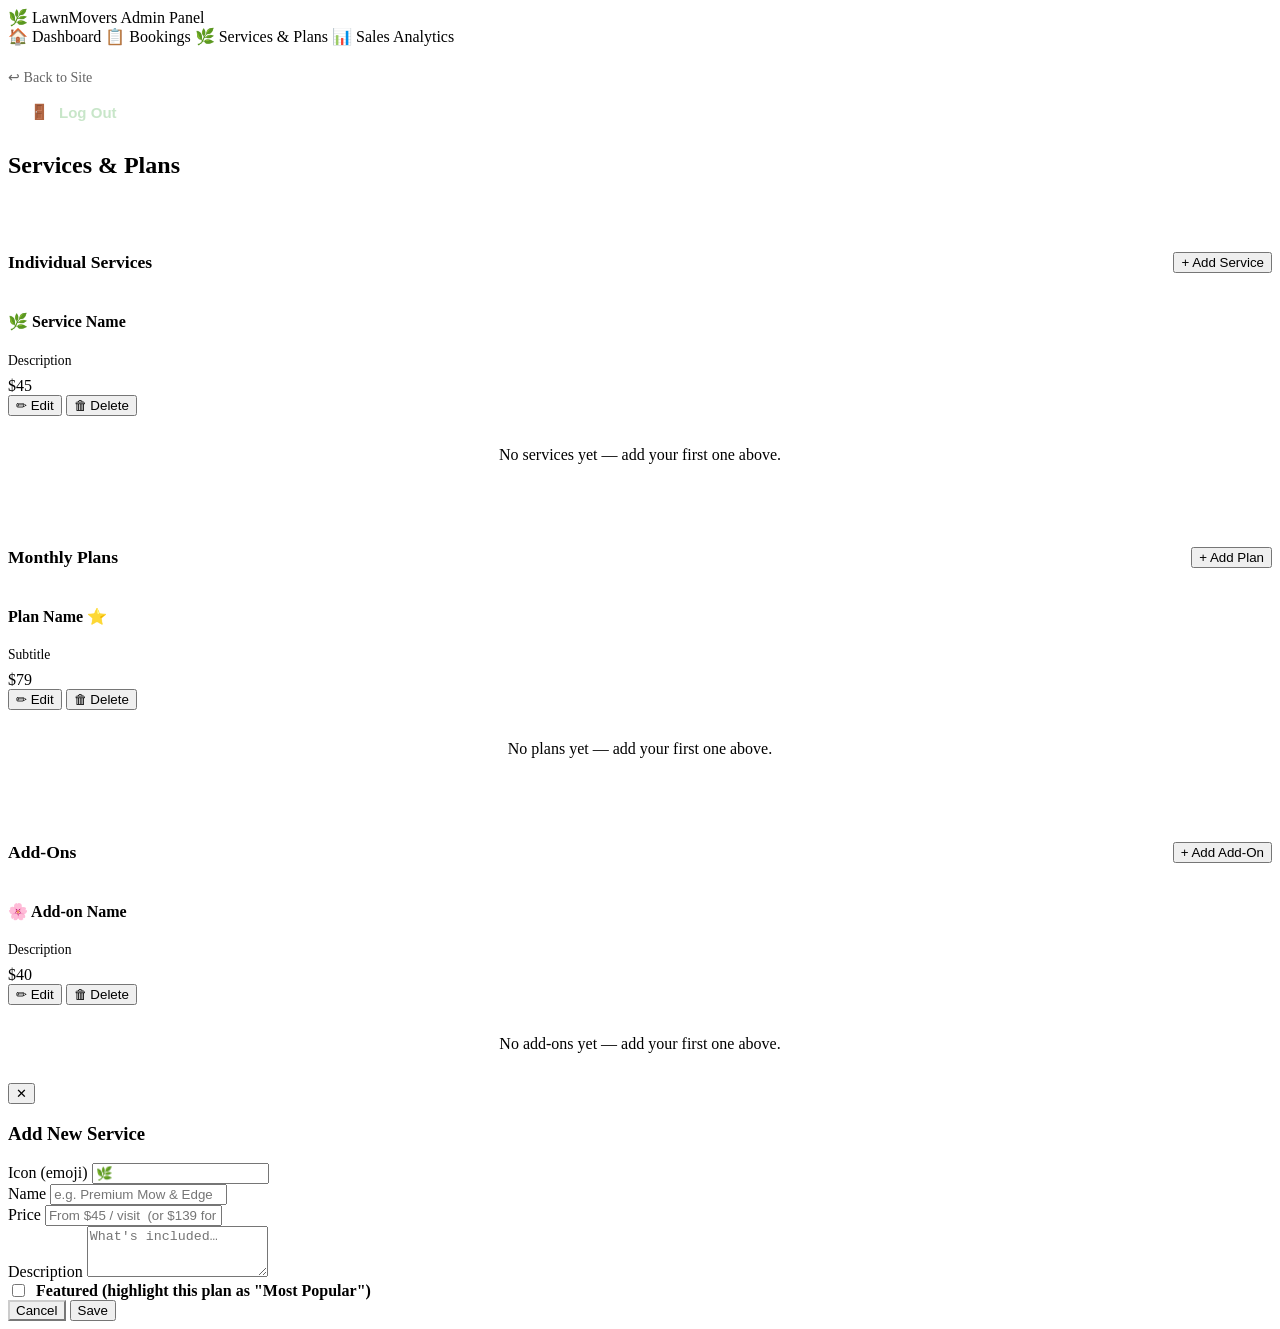
<file: src/main/resources/templates/admin/services.html>
<!DOCTYPE html>
<html lang="en" xmlns:th="http://www.thymeleaf.org">
<head>
  <meta charset="UTF-8"/>
  <meta name="viewport" content="width=device-width, initial-scale=1.0"/>
  <title>Services & Plans — Admin</title>
  <link rel="stylesheet" th:href="@{/style.css}"/>
</head>
<body>
<div id="gc-toast" class="toast"></div>

<div class="admin-layout">

  <!-- SIDEBAR -->
  <aside class="admin-sidebar" id="admin-sidebar">
    <div class="sidebar-logo">
      🌿 LawnMovers
      <span>Admin Panel</span>
    </div>
    <nav class="admin-nav">
      <a th:href="@{/admin}"><span class="nav-icon">🏠</span> Dashboard</a>
      <a th:href="@{/admin}"><span class="nav-icon">📋</span> Bookings</a>
      <a th:href="@{/admin/services}" class="active"><span class="nav-icon">🌿</span> Services & Plans</a>
      <a th:href="@{/admin}"><span class="nav-icon">📊</span> Sales Analytics</a>
      <div style="margin-top:auto;padding:22px 0 0">
        <a th:href="@{/}" style="opacity:.6;font-size:.88rem"><span class="nav-icon">↩</span> Back to Site</a>
        <form th:action="@{/admin/logout}" method="post" style="margin-top:6px">
          <input type="hidden" th:name="${_csrf.parameterName}" th:value="${_csrf.token}"/>
          <button type="submit" class="admin-nav" style="background:none;border:none;width:100%;text-align:left;padding:11px 22px;color:#c8e6c9;font-size:.94rem;font-weight:600;cursor:pointer;display:flex;align-items:center;gap:10px">
            <span class="nav-icon">🚪</span> Log Out
          </button>
        </form>
      </div>
    </nav>
  </aside>

  <!-- MAIN -->
  <div class="admin-main">

    <!-- TOP BAR -->
    <div class="admin-topbar">
      <div style="display:flex;align-items:center;gap:14px">
        <button id="sidebar-toggle" style="display:none;background:none;border:none;cursor:pointer;font-size:1.4rem">☰</button>
        <h2>Services & Plans</h2>
      </div>
      <div style="display:flex;align-items:center;gap:12px">
        <span style="font-size:.85rem;color:var(--text-light)" id="admin-date"></span>
        <div style="width:36px;height:36px;border-radius:50%;background:var(--green-main);display:flex;align-items:center;justify-content:center;color:#fff;font-weight:700">A</div>
      </div>
    </div>

    <div class="admin-content">

      <!-- Individual Services -->
      <div style="display:flex;align-items:center;justify-content:space-between;margin-bottom:18px;flex-wrap:wrap;gap:12px">
        <h3 style="font-size:1.1rem;color:var(--text-dark)">Individual Services</h3>
        <button class="btn btn-green btn-sm" onclick="openAddItem('service')">+ Add Service</button>
      </div>
      <div class="service-admin-grid">
        <div class="service-admin-card" th:each="svc : ${services}">
          <h4 th:text="${svc.icon} + ' ' + ${svc.name}">🌿 Service Name</h4>
          <p style="font-size:.85rem;color:var(--text-light);margin:4px 0 8px" th:text="${svc.description}">Description</p>
          <div class="price-tag" th:text="${svc.price}">$45</div>
          <div class="actions">
            <button class="action-btn edit"
                    th:attr="data-id=${svc.id},data-icon=${svc.icon},data-name=${svc.name},data-price=${svc.price},data-description=${svc.description},data-featured=${svc.featured},data-type='service'"
                    onclick="openEditItem(this)">✏ Edit</button>
            <form th:action="@{/admin/services/{id}/delete(id=${svc.id})}" method="post" style="display:inline" onsubmit="return confirm('Delete this service?')">
              <input type="hidden" th:name="${_csrf.parameterName}" th:value="${_csrf.token}"/>
              <button class="action-btn delete">🗑 Delete</button>
            </form>
          </div>
        </div>
        <div th:if="${#lists.isEmpty(services)}" style="color:var(--text-light);padding:30px;text-align:center;grid-column:1/-1">No services yet — add your first one above.</div>
      </div>

      <!-- Plans -->
      <div style="display:flex;align-items:center;justify-content:space-between;margin:36px 0 18px;flex-wrap:wrap;gap:12px">
        <h3 style="font-size:1.1rem;color:var(--text-dark)">Monthly Plans</h3>
        <button class="btn btn-green btn-sm" onclick="openAddItem('plan')">+ Add Plan</button>
      </div>
      <div class="service-admin-grid">
        <div class="service-admin-card" style="border-left-color:var(--green-dark)" th:each="plan : ${plans}">
          <h4><span th:text="${plan.name}">Plan Name</span><span th:if="${plan.featured}"> ⭐</span></h4>
          <p style="font-size:.85rem;color:var(--text-light);margin:4px 0 8px" th:text="${plan.description}">Subtitle</p>
          <div class="price-tag" th:text="${plan.price}">$79</div>
          <div class="actions">
            <button class="action-btn edit"
                    th:attr="data-id=${plan.id},data-icon=${plan.icon},data-name=${plan.name},data-price=${plan.price},data-description=${plan.description},data-featured=${plan.featured},data-type='plan'"
                    onclick="openEditItem(this)">✏ Edit</button>
            <form th:action="@{/admin/services/{id}/delete(id=${plan.id})}" method="post" style="display:inline" onsubmit="return confirm('Delete this plan?')">
              <input type="hidden" th:name="${_csrf.parameterName}" th:value="${_csrf.token}"/>
              <button class="action-btn delete">🗑 Delete</button>
            </form>
          </div>
        </div>
        <div th:if="${#lists.isEmpty(plans)}" style="color:var(--text-light);padding:30px;text-align:center;grid-column:1/-1">No plans yet — add your first one above.</div>
      </div>

      <!-- Add-Ons -->
      <div style="display:flex;align-items:center;justify-content:space-between;margin:36px 0 18px;flex-wrap:wrap;gap:12px">
        <h3 style="font-size:1.1rem;color:var(--text-dark)">Add-Ons</h3>
        <button class="btn btn-green btn-sm" onclick="openAddItem('addon')">+ Add Add-On</button>
      </div>
      <div class="service-admin-grid">
        <div class="service-admin-card" th:each="addon : ${addons}">
          <h4 th:text="${addon.icon} + ' ' + ${addon.name}">🌸 Add-on Name</h4>
          <p style="font-size:.85rem;color:var(--text-light);margin:4px 0 8px" th:text="${addon.description}">Description</p>
          <div class="price-tag" th:text="${addon.price}">$40</div>
          <div class="actions">
            <button class="action-btn edit"
                    th:attr="data-id=${addon.id},data-icon=${addon.icon},data-name=${addon.name},data-price=${addon.price},data-description=${addon.description},data-featured=${addon.featured},data-type='addon'"
                    onclick="openEditItem(this)">✏ Edit</button>
            <form th:action="@{/admin/services/{id}/delete(id=${addon.id})}" method="post" style="display:inline" onsubmit="return confirm('Delete this add-on?')">
              <input type="hidden" th:name="${_csrf.parameterName}" th:value="${_csrf.token}"/>
              <button class="action-btn delete">🗑 Delete</button>
            </form>
          </div>
        </div>
        <div th:if="${#lists.isEmpty(addons)}" style="color:var(--text-light);padding:30px;text-align:center;grid-column:1/-1">No add-ons yet — add your first one above.</div>
      </div>

    </div><!-- /admin-content -->
  </div><!-- /admin-main -->
</div><!-- /admin-layout -->

<!-- ADD / EDIT MODAL — one real form, repointed between /admin/services/add and /admin/services/{id}/edit -->
<div class="modal-overlay" id="item-modal">
  <div class="modal-box">
    <button class="modal-close" onclick="closeModal('item-modal')">✕</button>
    <h3 id="item-modal-title">Add New Service</h3>
    <span id="item-id-display" style="font-size:.8rem;color:var(--text-light)"></span>
    <form id="item-form" method="POST" th:action="@{/admin/services/add}">
      <input type="hidden" th:name="${_csrf.parameterName}" th:value="${_csrf.token}"/>
      <input type="hidden" name="type" id="item-type-hidden" value="service"/>
      <div class="modal-form-grid">
        <div>
          <label>Icon (emoji)</label>
          <input type="text" name="icon" id="item-icon" placeholder="🌿">
        </div>
        <div>
          <label>Name</label>
          <input type="text" name="name" id="item-name" placeholder="e.g. Premium Mow & Edge" required>
        </div>
        <div>
          <label>Price</label>
          <input type="text" name="price" id="item-price" placeholder="From $45 / visit  (or $139 for a plan)">
        </div>
        <div>
          <label>Description</label>
          <textarea name="description" id="item-description" rows="3" placeholder="What's included…"></textarea>
        </div>
        <div>
          <label style="display:flex;align-items:center;gap:8px;font-weight:700">
            <input type="checkbox" name="featured" id="item-featured" value="true" style="width:auto">
            Featured (highlight this plan as "Most Popular")
          </label>
        </div>
      </div>
      <div class="modal-actions">
        <button type="button" class="btn btn-outline btn-sm" style="color:var(--text-dark);border-color:#ccc" onclick="closeModal('item-modal')">Cancel</button>
        <button type="submit" class="btn btn-green btn-sm">Save</button>
      </div>
    </form>
  </div>
</div>

<script th:src="@{/admin.js}"></script>
</body>
</html>
</file>
